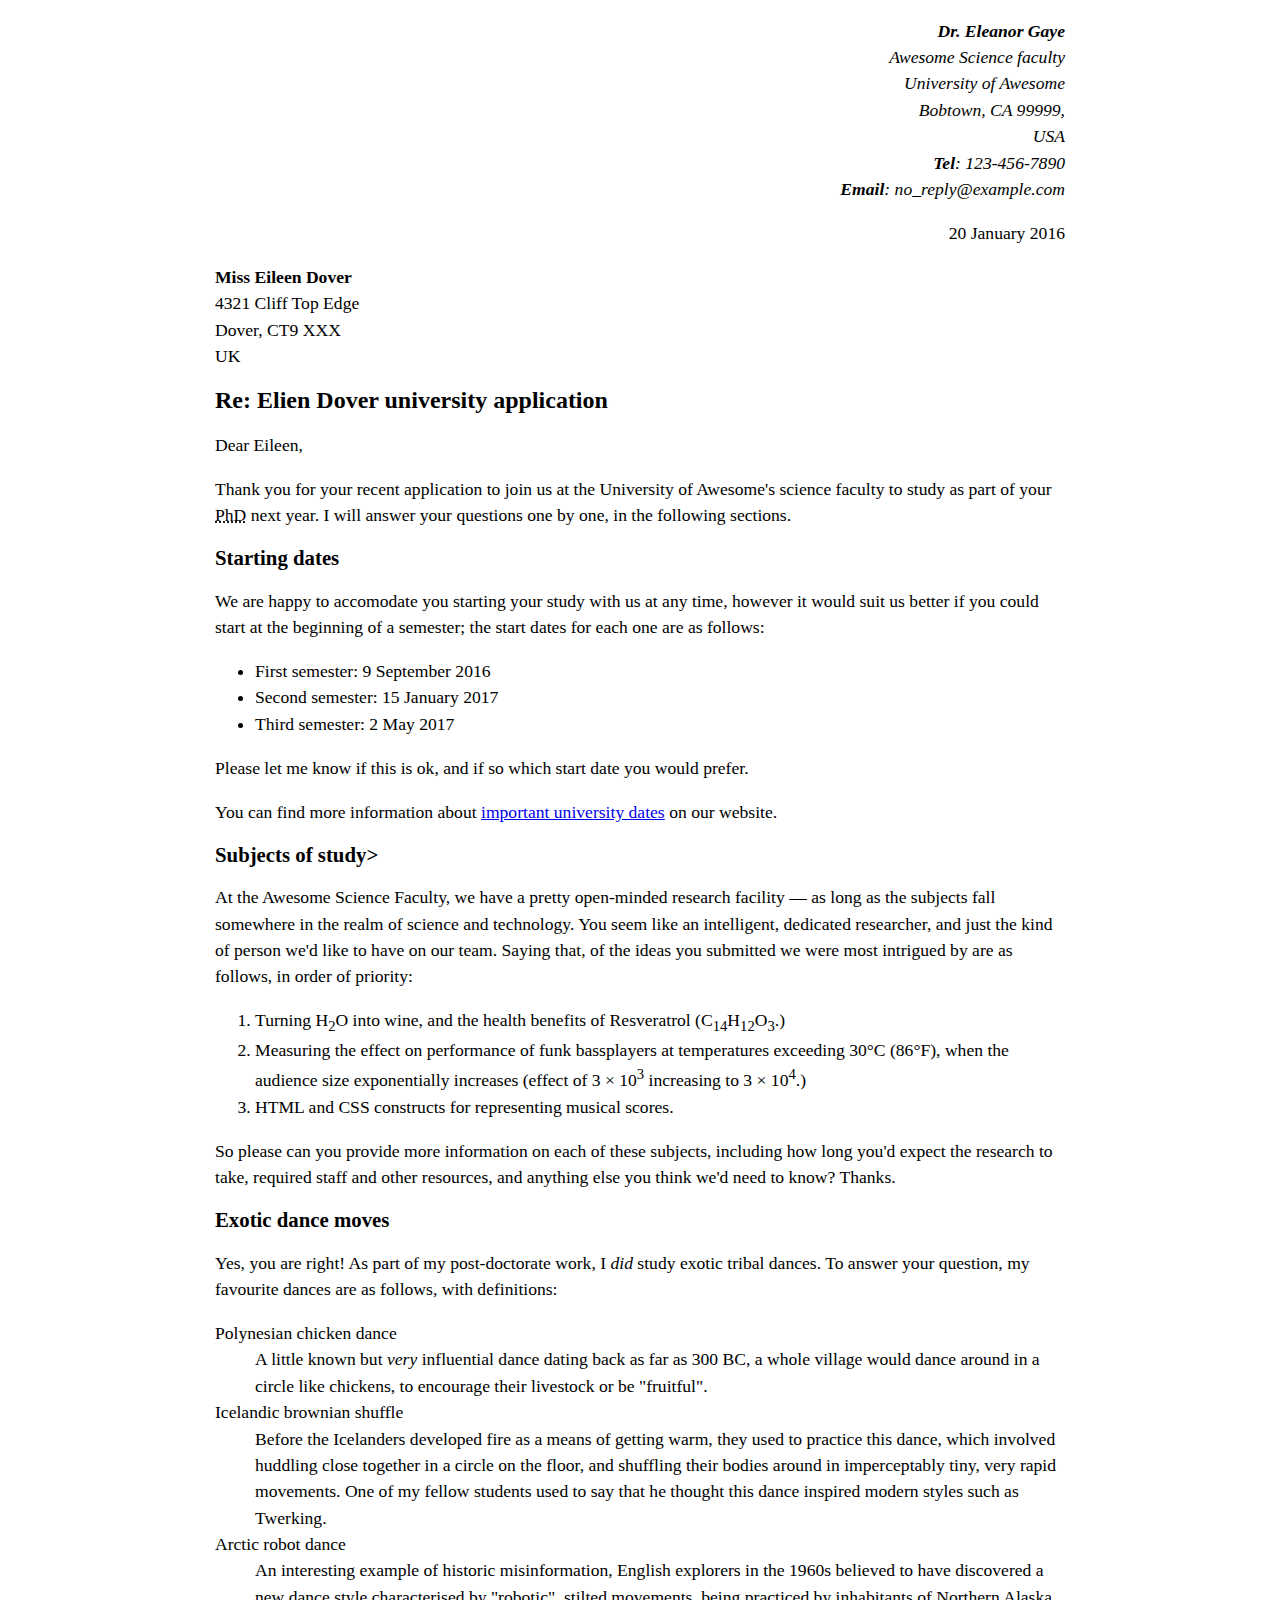
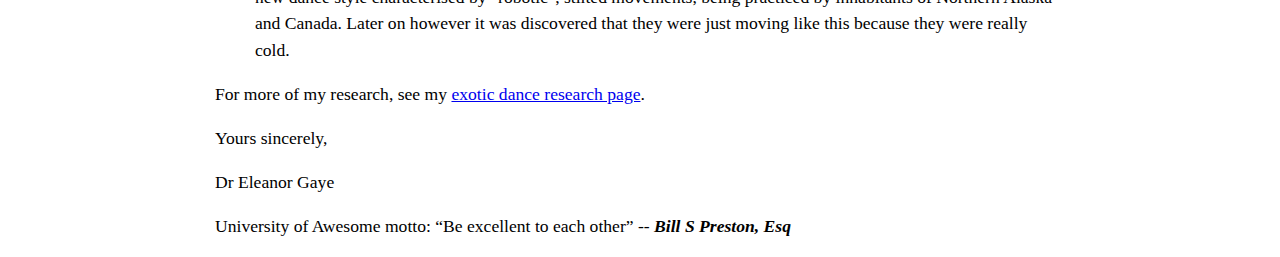
<file: carta.html>
<!DOCTYPE html>
<html lang="en">
<head>
    <meta charset="UTF-8">
    <meta name="viewport" content="width=device-width, initial-scale=1.0">
    <meta http-equiv="X-UA-Compatible" content="ie=edge">
    <title>Document</title>

    <link rel="stylesheet" href="style/carta.css">

   
</head>
<body>
    <p class="ColumnaDerecha">
        <i><strong>Dr. Eleanor Gaye</strong><br> Awesome Science faculty<br> University of Awesome<br> Bobtown, CA 99999,<br> USA
        <br>
        <strong>Tel</strong>: 123-456-7890<br>
        <strong>Email</strong>: no_reply@example.com
        </i>
    </p>

    <p class="ColumnaDerecha"><time datetime="2016-01-20">20 January 2016</time></p>

    <p>
        <strong>Miss Eileen Dover</strong>
        <br> 4321 Cliff Top Edge
        <br> Dover, CT9 XXX
        <br> UK
    </p>
   

    <h1>Re: Elien Dover university application</h1>
    <p>Dear Eileen,</p>
    <p>Thank you for your recent application to join us at the University of Awesome's
         science faculty to study as part of your <abbr title="Doctor of Philosophy">PhD</abbr> 
         next year. I will answer your questions one by one, in the following sections.
    </p>

    <h2>Starting dates</h2>
    <p>We are happy to accomodate you starting your study with us at any time, however 
        it would suit us better if you could start at the beginning of a semester; the 
        start dates for each one are as follows:
    </p>

    <ul>
            <li>First semester: <time datetime="2016-09-09">9 September 2016</time></li>
            <li>Second semester: <time datetime="2017-01-15">15 January 2017</time></li>
            <li>Third semester: <time datetime="2017-05-02">2 May 2017</time></li>
        </ul>

    <p>Please let me know if this is ok, and if so which start date you would prefer.</p>

    <p>You can find more information about <a href="#" title="table of awesome university important dates">
        important university dates</a> on our website.</p>

    <h2>Subjects of study></h2>
    <p>At the Awesome Science Faculty, we have a pretty open-minded research 
        facility — as long as the subjects fall somewhere in the realm of science 
        and technology. You seem like an intelligent, dedicated researcher, and 
        just the kind of person we'd like to have on our team. Saying that, of the
        ideas you submitted we were most intrigued by are as follows, in order of priority:</p>

        <ol>
                <li>Turning H<sub>2</sub>O into wine, and the health benefits of Resveratrol 
                    (C<sub>14</sub>H<sub>12</sub>O<sub>3</sub>.)</li>
                <li>Measuring the effect on performance of funk bassplayers at temperatures exceeding
                    30&deg;C (86&deg;F), when the audience size exponentially increases (effect of 3 &times; 10<sup>3</sup>
                    increasing to 3 &times; 10<sup>4</sup>.)</li>
                <li>HTML and CSS constructs for representing musical scores.</li>
            </ol>

            <p>So please can you provide more information on each of these subjects, including how 
                long you'd expect the research to take, required staff and other resources, and 
                anything else you think we'd need to know? Thanks.</p>

    <h2>Exotic dance moves</h2>

    <p>Yes, you are right! As part of my post-doctorate work, I <em>did</em> study exotic tribal dances. 
        To answer your question, my favourite dances are as follows, with definitions:</p>

    <dl>
        <dt>Polynesian chicken dance</dt>
        <dd>A little known but <em>very</em> influential dance dating back as far as 300 BC, a whole 
            village would dance around in a circle like chickens, to encourage their livestock or be "fruitful".</dd>
        <dt>Icelandic brownian shuffle</dt>
        <dd>Before the Icelanders developed fire as a means of getting warm, they used to practice 
            this dance, which involved huddling close together in a circle on the floor, and shuffling
             their bodies around in imperceptably tiny, very rapid movements. One of my fellow students used
              to say that he thought this dance inspired modern styles such as Twerking.</dd>
        <dt>Arctic robot dance</dt>
        <dd>An interesting example of historic misinformation, English explorers in the 1960s believed to have 
            discovered a new dance style characterised by "robotic", stilted movements, being practiced by inhabitants 
            of Northern Alaska and Canada. Later on however it was discovered that they were just moving like this because
            they were really cold.</dd>
    </dl>

    <p>For more of my research, see my <a href="xxxx">exotic dance research page</a>.</p>

    <p>Yours sincerely,</p>

    <p>Dr Eleanor Gaye</p>

    <p>University of Awesome motto: <q>Be excellent to each other</q> -- <i><strong>Bill S Preston, Esq</strong></i></p>
       
            
</body>
</html>
</file>
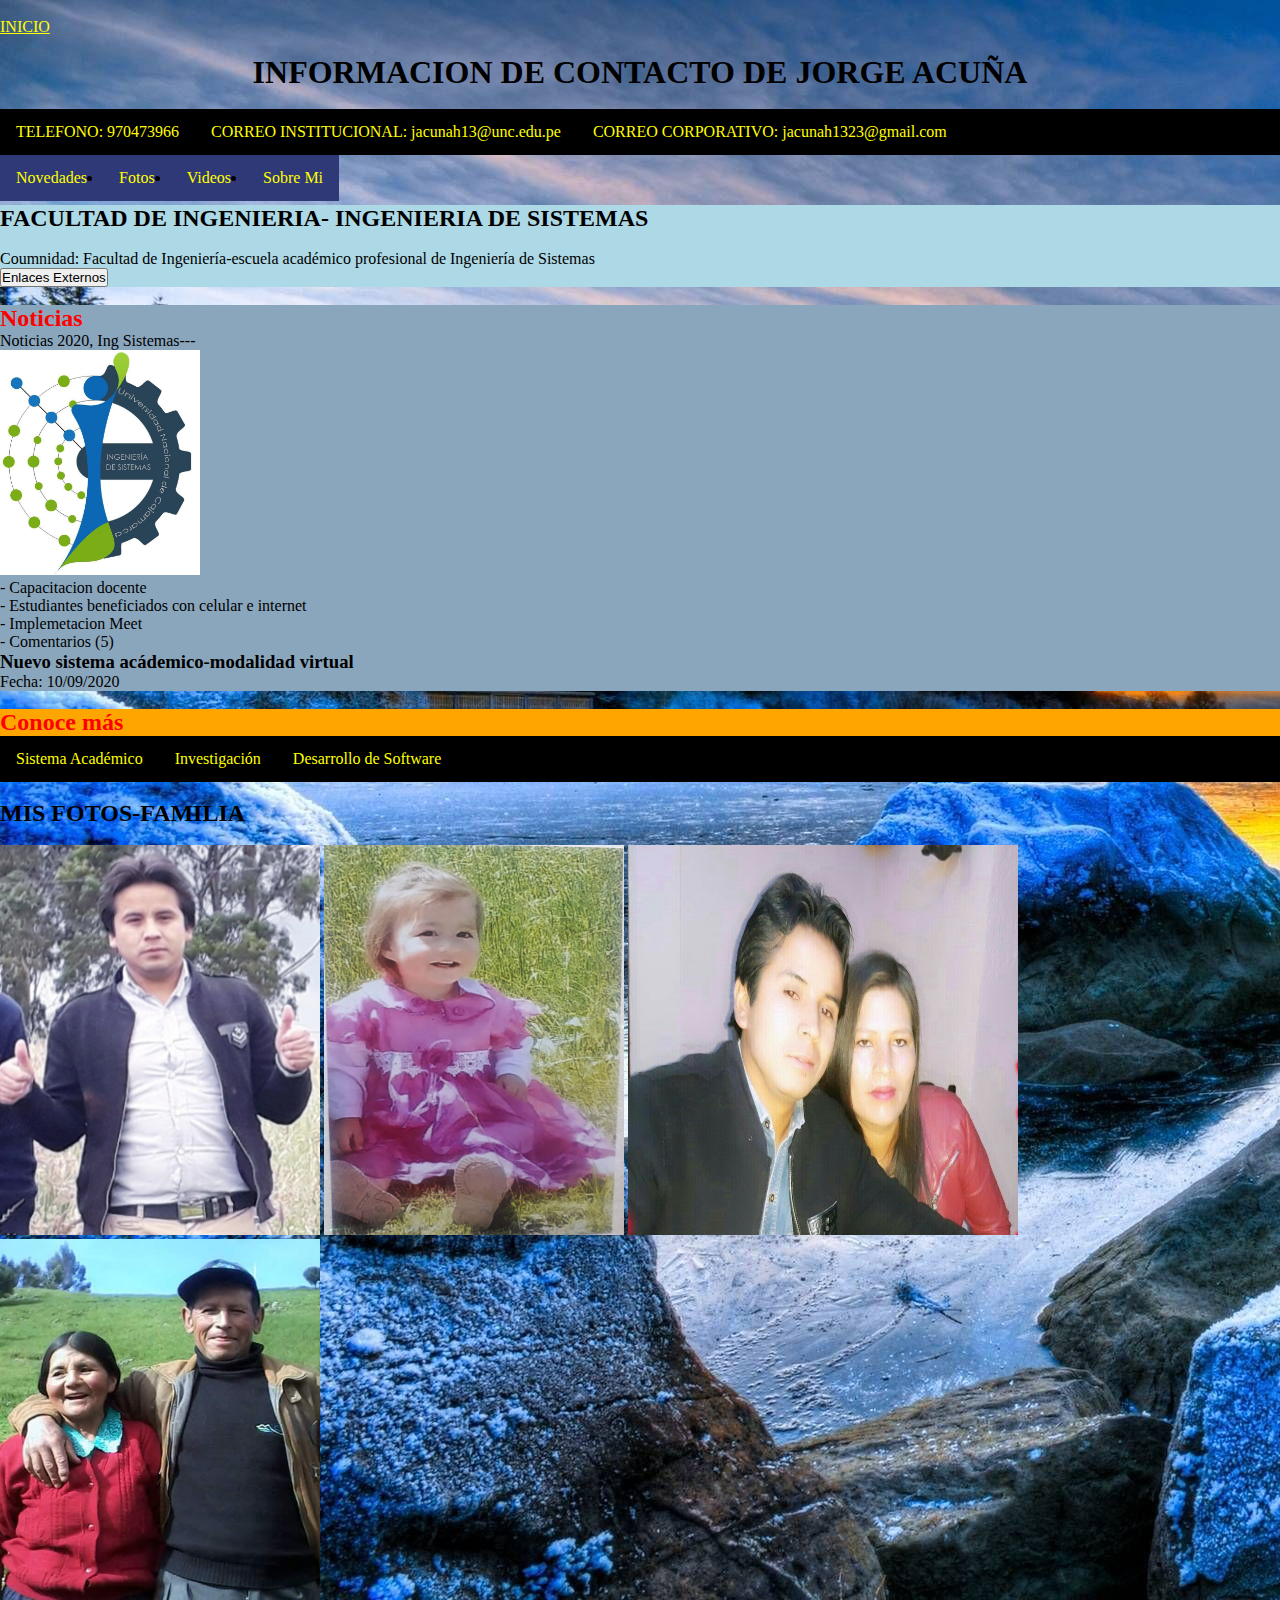
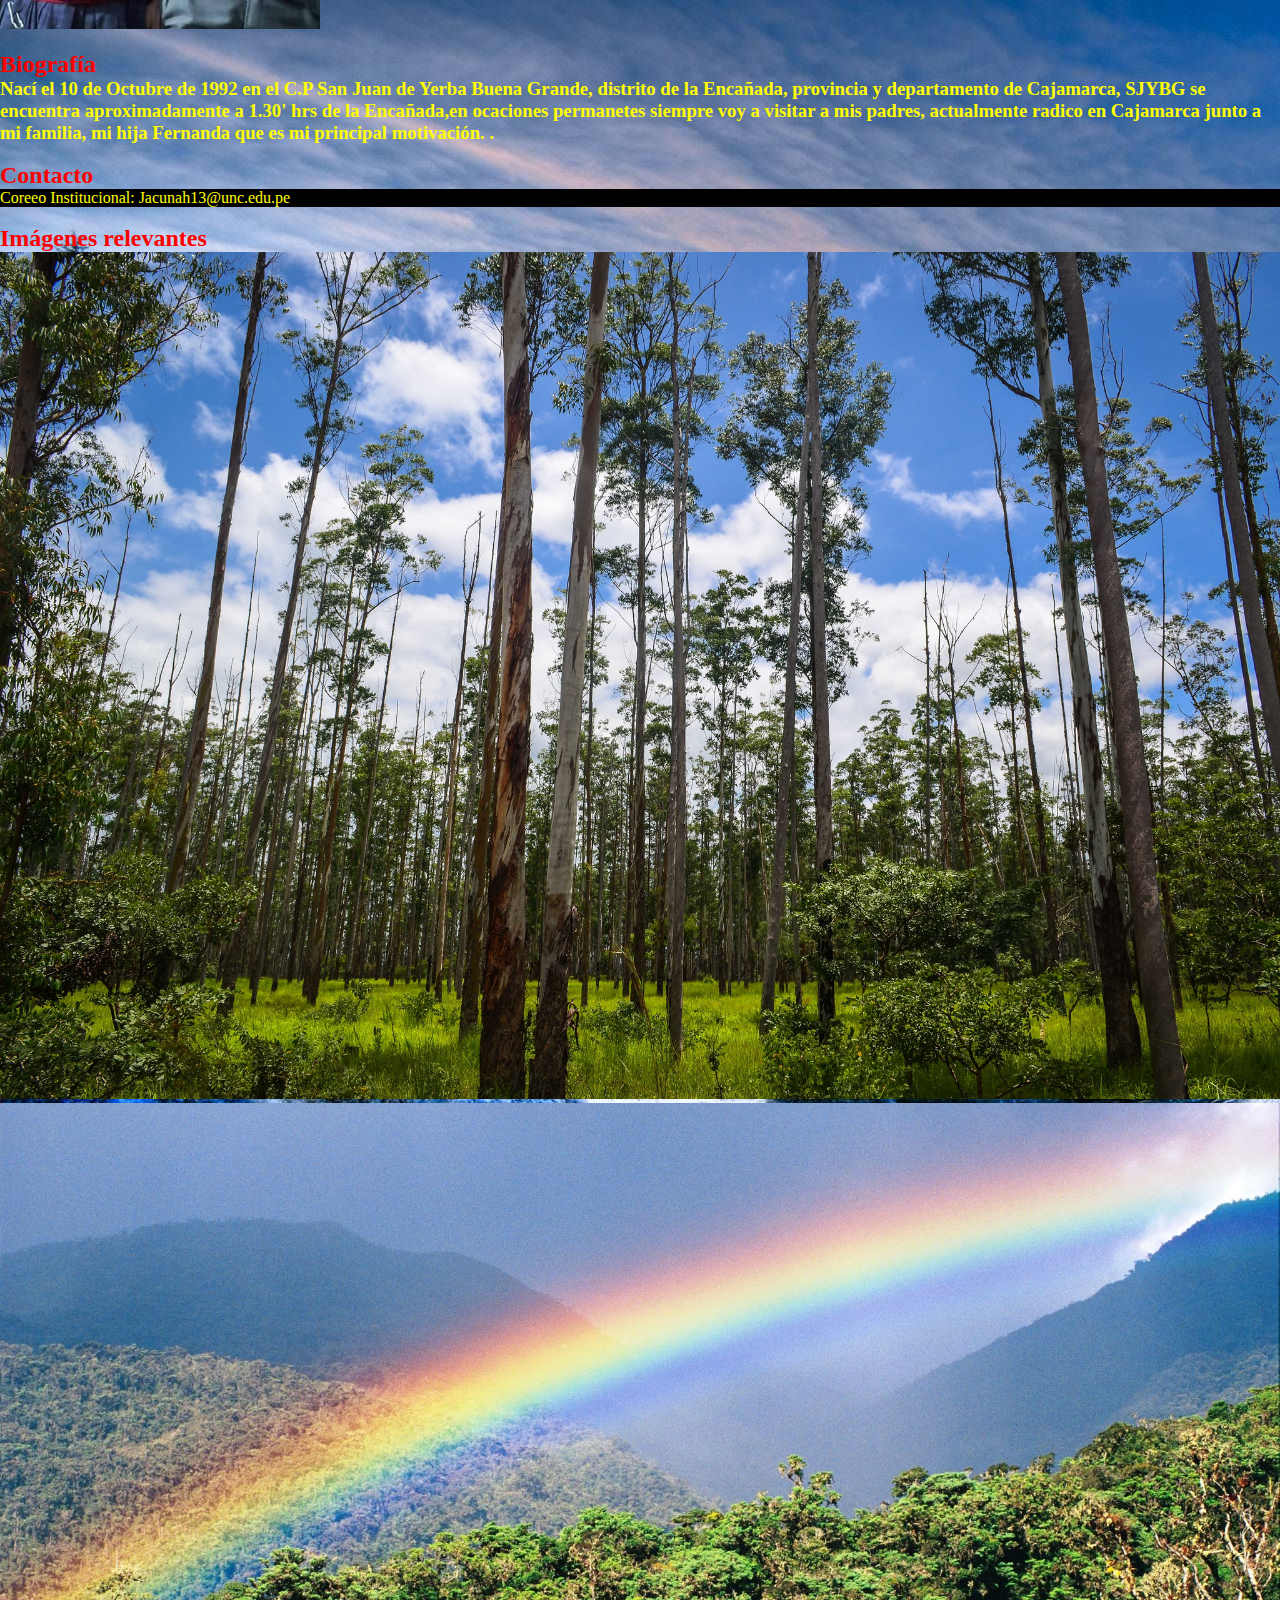
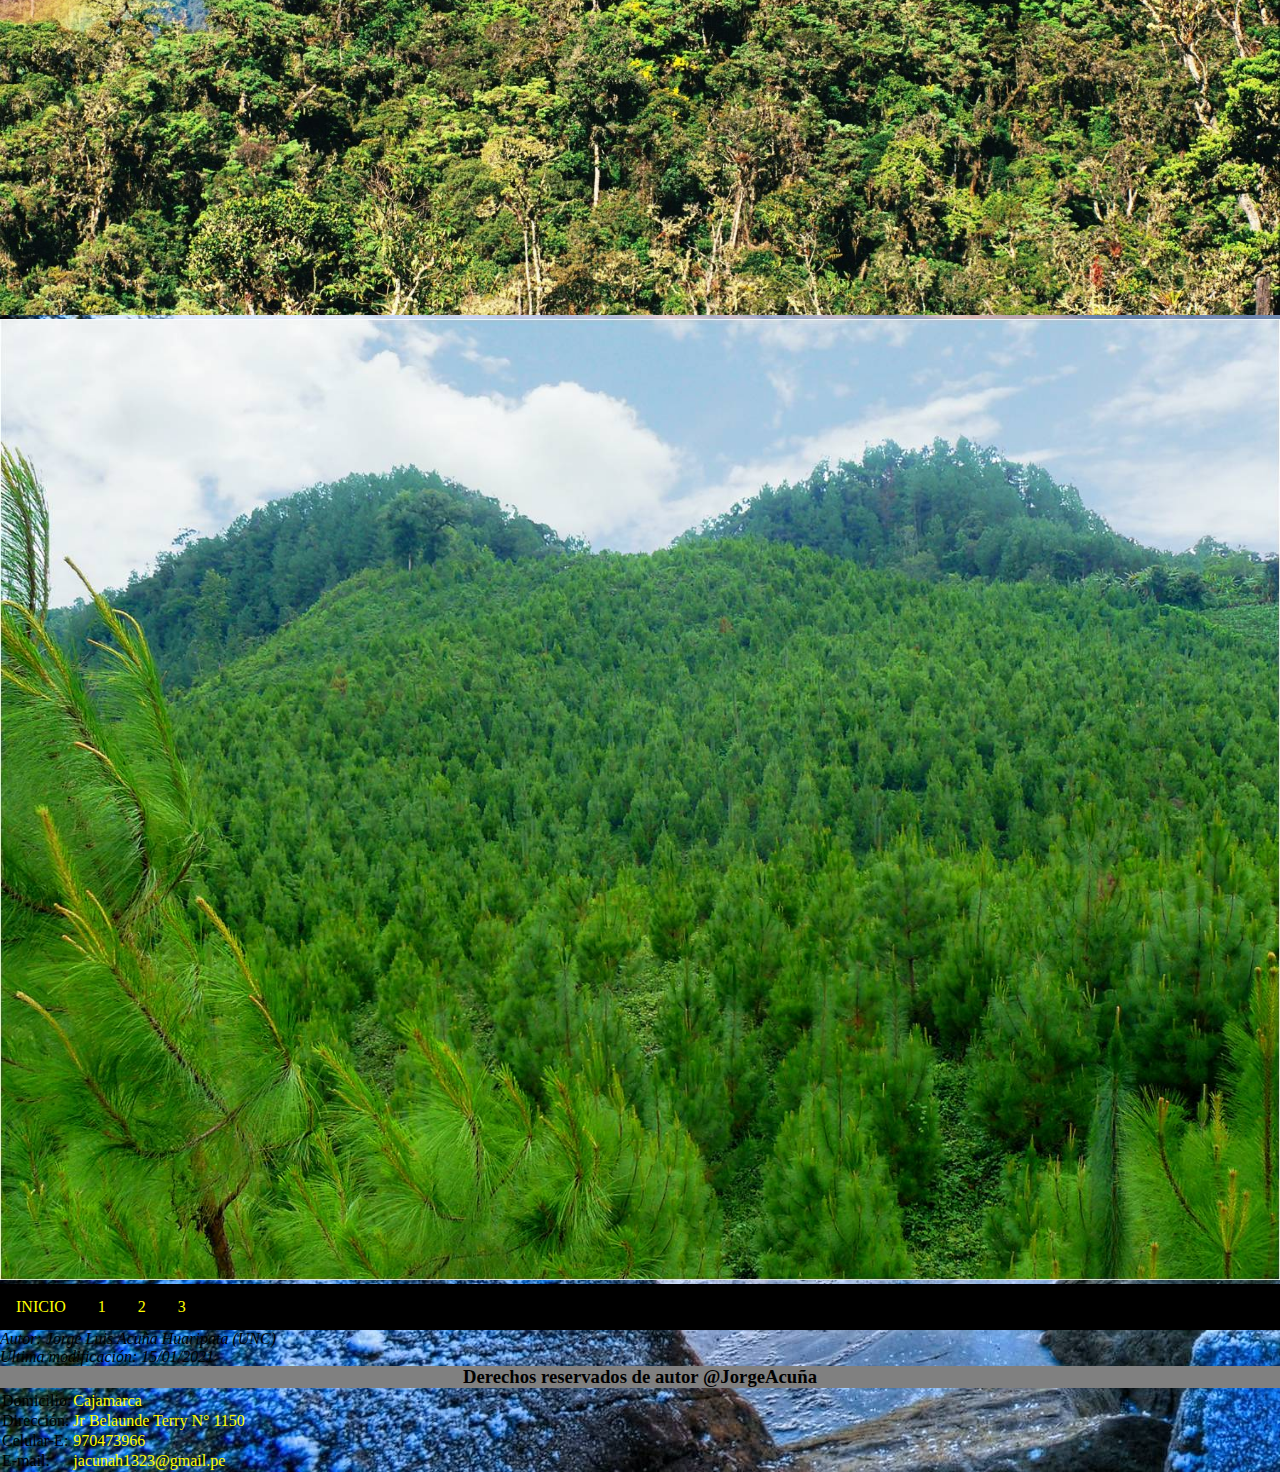
<file: contact.html>
<!DOCTYPE html>
<html lang="en">

<head>
    <title> Jorge Acuña</title>
    <link rel="icon" type=" image/png" href="imagenes/logo.png">
        <meta name="author" content="EAPIS">

    <meta charset=" UTF-8">
    <meta name=" viewport" content=" width = deviice-width, initial-scale=1.0">
    <center><title>INFORMACON DE CONTACTO DE JORGE ACUÑA</title></center>
    
    <title> jah</title>
    
    <link rel="stylesheet" href="style/miestilo.css">
    <body
        bgcolor="#72FAF8";
    body>
    
    <bgcolor= "Sky Blue"; text="light blue"> 
        
    <br/>
    <a href="index.html" class="letras" >INICIO</a>
    <br/><br>
    <center><h1>INFORMACION DE CONTACTO DE JORGE ACUÑA</h1><br></center>
    

    <ul class="dropdown-menu" role="menu">
     
      <li><a href="#">TELEFONO: 970473966</a></li>
      <li><a href="#">CORREO INSTITUCIONAL: jacunah13@unc.edu.pe</a></li>
      <li><a href="#">CORREO CORPORATIVO: jacunah1323@gmail.com</a></li>
    </ul>
    

    <meta charset="UTF-8">
    
   <body background ="imagenes\fon.jpg">
           
                   <div class="btn-group">
                     
                       <ul class="nav__li2" role="menu">
                          
                         <li><a href="#">Novedades</a></li>
                         <li><a href="#">Fotos </a></li>
                         <li><a href="#">Videos</a></li>
                         <li><a href="#">Sobre Mi</a></li>
                       </ul>
                     </div>
                   </div>
                 </div>
             
           
                   <div class="jumbotron text-center container" style="background-color: lightblue">
                     <h2>FACULTAD DE INGENIERIA- INGENIERIA DE SISTEMAS</h2>
                     <br>
                     <p>Coumnidad: Facultad de Ingeniería-escuela académico profesional de Ingeniería de Sistemas</p> 
                     <button type="button" class="btn btn-warning">Enlaces Externos</button>
                     
                   </div>
                   <br>
                   <div class="container">
                     <div class="row-padding">
                       <div class="col-sm-4" style="background-color: rgb(138, 166, 189)">

                        <h2> <font color="red" face="impact"> Noticias </font></h2>
                        
                         
                          <p> Noticias 2020, Ing Sistemas---</p> 
                          <figure>
                              <img src="imagenes/sistemas.jpg" width="200px" />
                              <figcaption>- Capacitacion docente</figcaption>
                              <figcaption>- Estudiantes beneficiados con celular e internet</figcaption>
                              <figcaption>- Implemetacion Meet</figcaption>
                          </figure>
                         
                          <p>- Comentarios (5)</p>
                           
                      
                           <h3>Nuevo sistema acádemico-modalidad virtual</h3>
                           Fecha: 10/09/2020
                       </div>
                       <br>
                       <div class="col-sm-4" style="background-color: orange">
                        <h2> <font color="red" face="impact"> Conoce más </font></h2>
                     
                        <ul class="dropdown-menu" role="menu">
                          <li><a href="#">Sistema Académico</a></li>
                          <li><a href="#">Investigación</a></li>
                          <li><a href="#">Desarrollo de Software</a></li>
                        </ul>
                      </div>
                    </div>
                  </div> <br>




                       <div class="container">
                         <h2>MIS FOTOS-FAMILIA </h2> <br>

                         <img src="imagenes/JACUN.jpg" class="img-thumbnail" alt="Cinque Terre" width="320" height="390">
                         <img src="imagenes/fernanda.jpg" class="img-thumbnail" alt="Cinque Terre" width="300" height="390">
                         <img src="imagenes/AyEF.jpg" class="img-thumbnail" alt="Cinque Terre" width="390" height="390">
                         <img src="imagenes/papis.jpg" class="img-thumbnail" alt="Cinque Terre" width="320" height="390">

                       </div>
                      <!--<h2> <font color="red" face="impact"> Variedades de Artículos </font></h2>
                       <nav>
                           

                           <ul class="dropdown-menu" role="menu">
                            <li><a href="#">Art 1</a></li>
                            <li><a href="#">Art 2</a></li>
                            <li><a href="#">Art 3</a></li>
                          </ul>

                       </nav> --> 

                       </div>
                   
                       
                     </div>
                   </div>
                   
                 
                   <br>
                           
                         <div class="container">
                           <div class="row-padding">
                             <div class="col-sm-4">
                                <h2> <font color="red" face="impact"> Biografía </font></h2>
                               <strong><h3 class="letras">Nací el 10 de Octubre de 1992 en el C.P
                                  San Juan de Yerba Buena Grande, distrito de la Encañada, 
                                   provincia y departamento de Cajamarca, SJYBG se encuentra aproximadamente a 1.30' hrs  
                                   de la Encañada,en ocaciones permanetes  siempre voy a visitar a mis padres,
                                    actualmente radico en Cajamarca junto a mi familia, mi hija Fernanda que es mi 
                                    principal motivación.
                                 .</h3></strong>
                             </div>
                             <br>
                             <div class="col-sm-4"> 
                               
                               <h2> <font color="red" face="impact"> Contacto </font></h2>
                               <ul>
                                 <li class="letras">Coreeo Institucional: Jacunah13@unc.edu.pe</li>
                                 
                               </ul>
                             </div>
                           </div>
                         </div>
                         <br>

                         <table class="table">
                            <thead>
                              <tr>
                                
                              </tr>
                            </thead>
                            <tbody>
                                <tr>
                                   <h3><td>Domicilio:   </td></h3> 
                                    <td class="letras">Cajamarca</td>
                                   
                                  </tr>
                              <tr>
                                <h3><td>Dirección:   </td></h3>
                                <td class=" letras">Jr Belaunde Terry N° 1150 </td>
                               
                              </tr>
                              <tr>
                                <td>Celular-E: </td>
                                <td class="letras">970473966</td>
                                
                              </tr>
                              <tr>
                                 <td> E-mail: </td>
                                <td class = "letras"> jacunah1323@gmail.pe</td>
                               
                              </tr>
                              
                            </tbody>
                         
                     </div>



                         <div class="container">
                             
                               <h2> <font color="red" face="impact"> Imágenes relevantes </font></h2> 
                               <div id="myCarousel" class="carousel slide" data-ride="carousel">
                                 <!-- Indicators -->
                                 <ol class="carousel-indicators">
                                   <li data-target="#myCarousel" data-slide-to="0" class="active"></li>
                                   <li data-target="#myCarousel" data-slide-to="1"></li>
                                   <li data-target="#myCarousel" data-slide-to="2"></li>
                                 </ol>
                             
                                 <!-- Wrapper for slides -->
                                 <div class="carousel-inner container">
                                   
                                   <div class="item active">
                                     <img src="imagenes/banner.JPG" alt="Paisajes" style="width:100%;">
                                   </div>
                             
                                   <div class="item">
                                     <img src="imagenes/arcoiris.jpg" alt="Sol" style="width:100%;">
                                   </div>
                                 
                                   <div class="item">
                                     <img src="imagenes/bosques.JPG" alt="CampoN" style="width:100%;">
                                   </div>
                                 </div>
                             
                                 <!-- Left and right controls -->
                                 
                               </div>
                             </div>
                   <div class="container">
                      
                     
                     <div class="container">
                           <p></p>
                            <ul class= >

                            <li><a class="active" href="inicio">
                                INICIO</a></li>


                        <li> <a href="noticias">1</a> </li>
                        <li> <a href="contactos">2</a> </li>
                        <li> <a href="Mas sobre mí">3</a> </li>
                           </ul>
                         </div>

                         <address class="container">Autor: Jorge Luis Acuña Huaripata (UNC) <br />
                            Última modificación: 15/01/2021
                        </address>
                   <footer id="pie" class="container" style="background-color: grey">
                      <center><h3 class="text-center">Derechos reservados de autor @JorgeAcuña</h3></center> 
                   </footer>
                   
                   
               </div>
             </div>
             <script src="https://ajax.googleapis.com/ajax/libs/jquery/3.3.1/jquery.min.js"></script>
             <script src="https://maxcdn.bootstrapcdn.com/bootstrap/3.3.7/js/bootstrap.min.js"></script>
   
            
           </body>
           
   </body>
   </html>



</head>



</html>
</file>
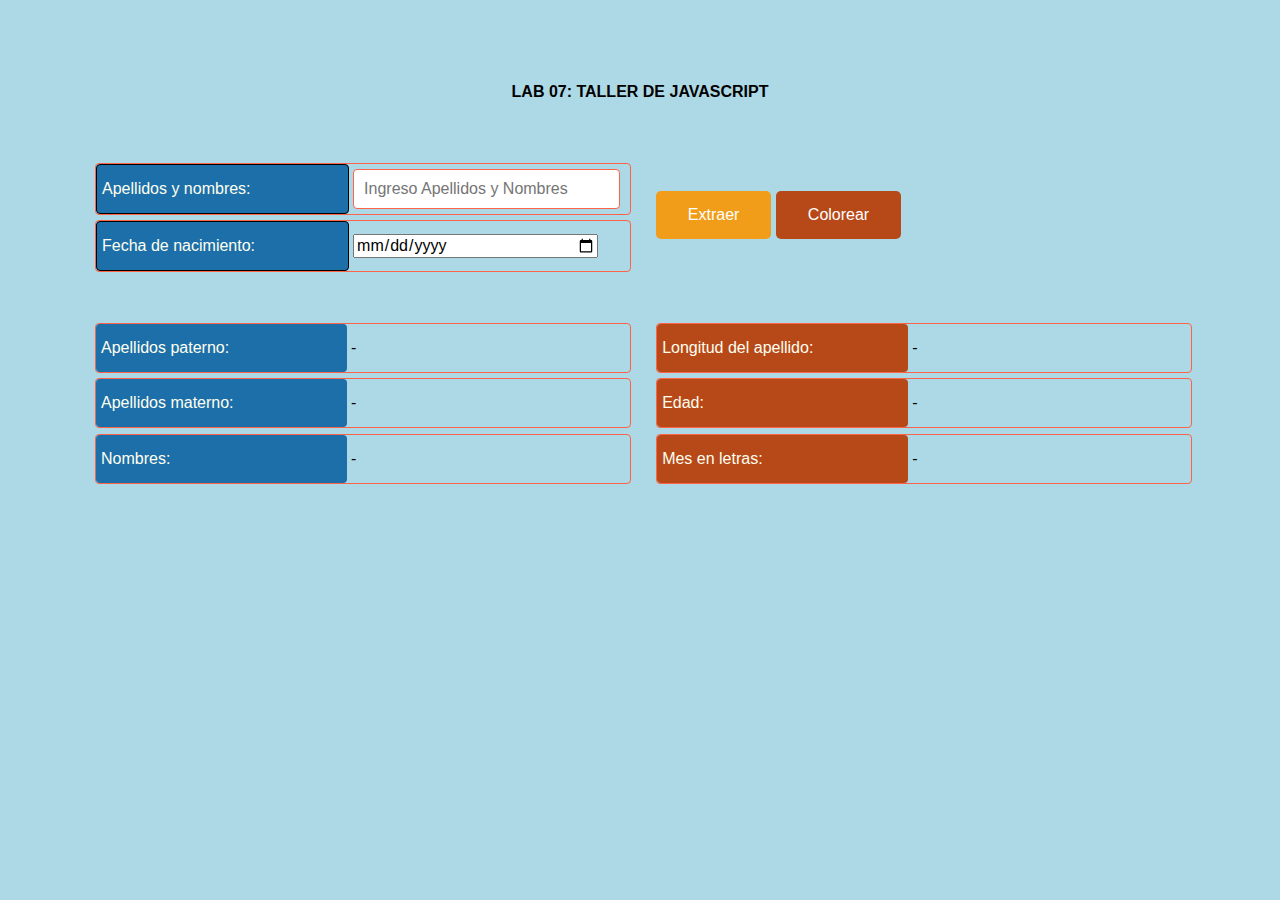
<file: lab07.html>
<!DOCTYPE html>
<html lang="en">
    <head>
        <meta charset="UTF-8">
        <meta name="viewport" content="width=device-width, initial-scale=1.0">
        <title>Lab07</title>
        <link rel="stylesheet" href="style/lab07.css">
    </head>
    <body>
        <h1>LAB 07: TALLER DE JAVASCRIPT</h1>
        <section>
            <div class="entrada">
                <div class="cont">
                    <p>Apellidos y nombres:</p>
                    <input type="text" id="inp_nombres"
                        placeholder="Ingreso Apellidos y Nombres">
                </div>
                <div class="cont">
                    <p>Fecha de nacimiento:</p>
                    <input type="date" id="inp_fecha"
                        placeholder="Ingreso Fecha de Nacimiento">
                </div>
            </div>
            <div class="but">
                <button type="button" id="extraer">Extraer</button>
                <button type="button" id="colorear">Colorear</button>
            </div>
        </section>
        <section>
            <div class="salida_datos_1">
                <div class="cont">
                    <p>Apellidos paterno:</p>
                    <label id="lname">-</label>
                </div>
                <div class="cont">
                    <p>Apellidos materno:</p>
                    <label id="fname">-</label>
                </div>
                <div class="cont">
                    <p>Nombres:</p>
                    <label id="name">-</label>
                </div>
            </div>
            <div class="salida_datos_2">
                <div class="cont">
                    <p>Longitud del apellido:</p>
                    <label id="long_ap">-</label>
                </div>
                <div class="cont">
                    <p>Edad:</p>
                    <label id="edad">-</label>
                </div>
                <div class="cont">
                    <p>Mes en letras:</p>
                    <label id="mes">-</label>
                </div>
            </div>
        </section>
        <script src="scripts/labo7.js"></script>
    </body>
</html>
</file>
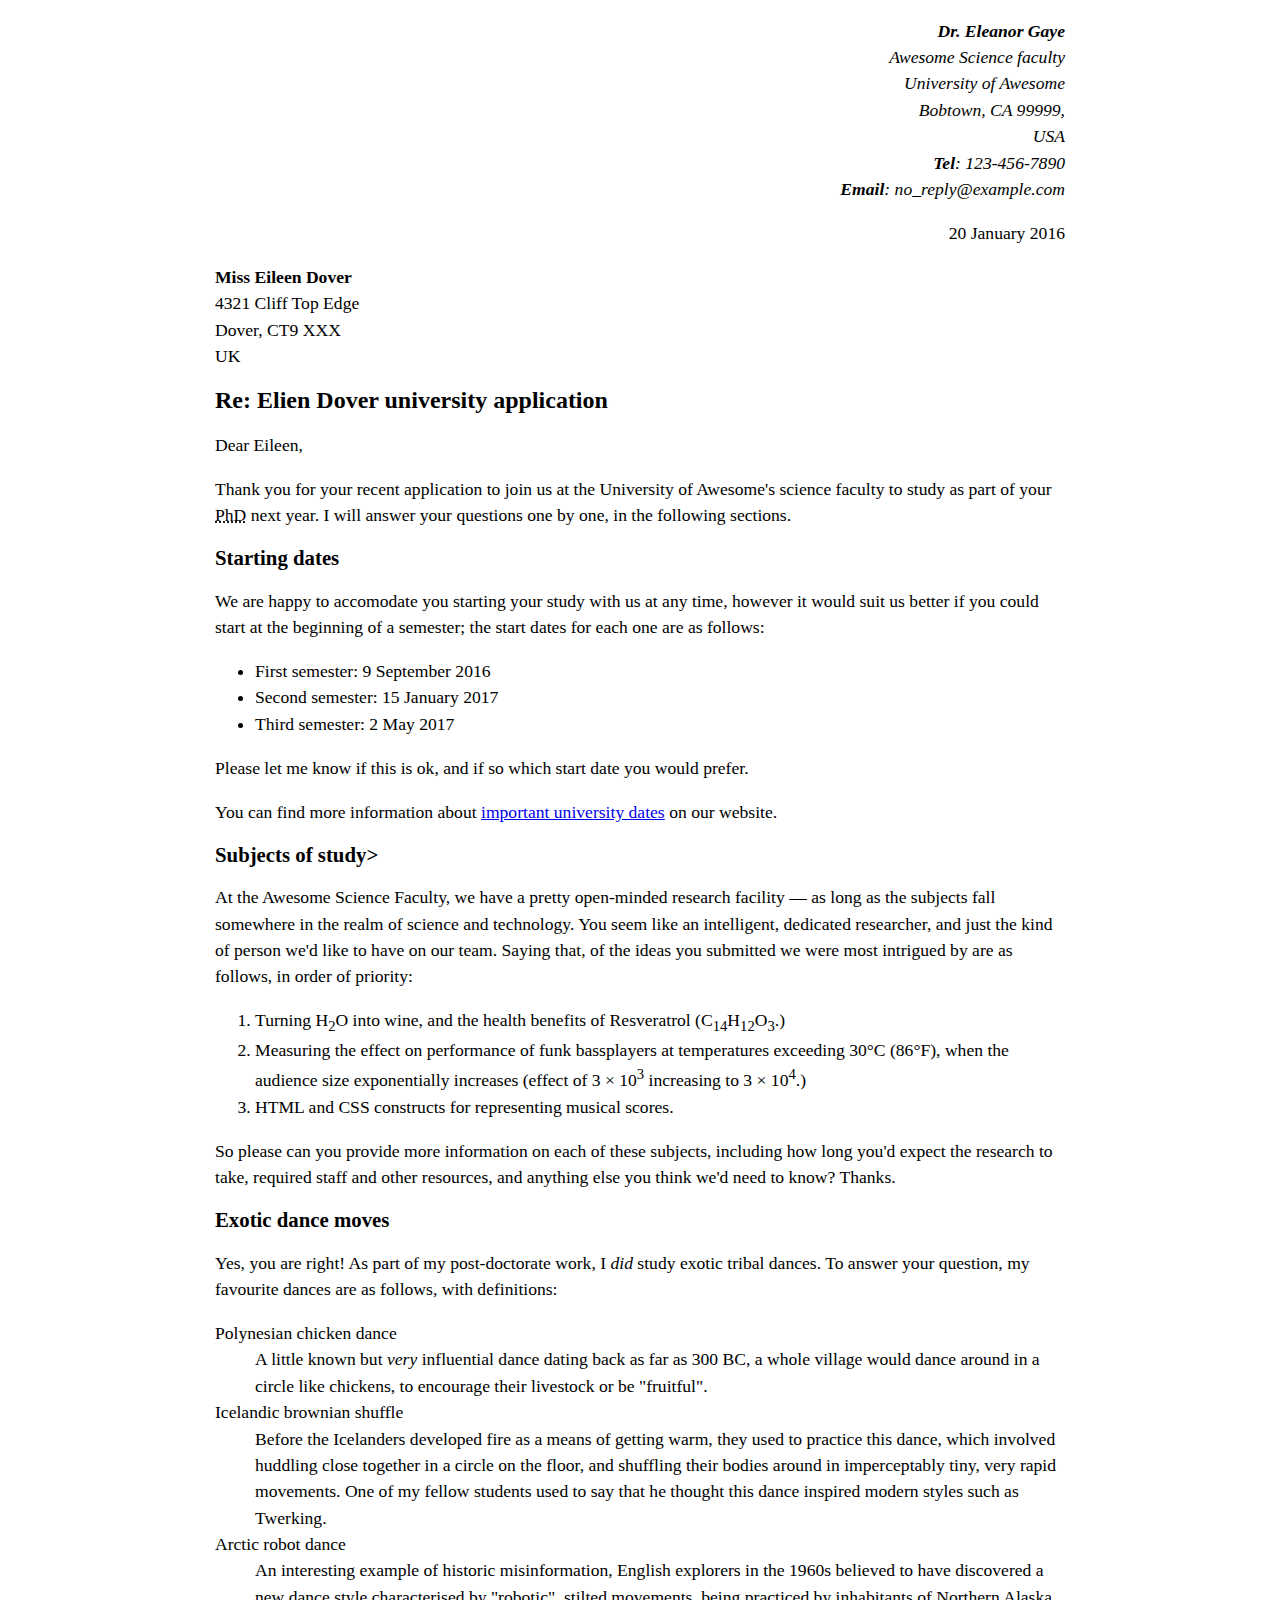
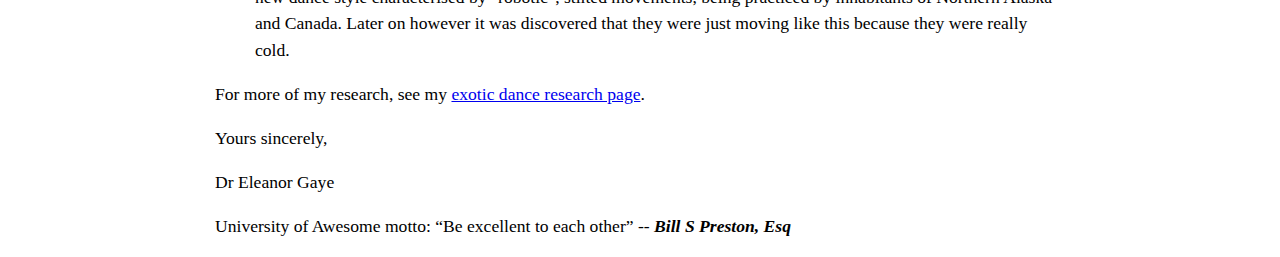
<file: carta/carta.html>
<!DOCTYPE html>
<html lang="en">
<head>
    <meta charset="UTF-8">
    <meta name="viewport" content="width=device-width, initial-scale=1.0">
    <meta http-equiv="X-UA-Compatible" content="ie=edge">
    <title>Document</title>

    <link rel="stylesheet" href="carta/carta.css">

   
</head>
<body>
    <p class="ColumnaDerecha">
        <i><strong>Dr. Eleanor Gaye</strong><br> Awesome Science faculty<br> University of Awesome<br> Bobtown, CA 99999,<br> USA
        <br>
        <strong>Tel</strong>: 123-456-7890<br>
        <strong>Email</strong>: no_reply@example.com
        </i>
    </p>

    <p class="ColumnaDerecha"><time datetime="2016-01-20">20 January 2016</time></p>

    <p>
        <strong>Miss Eileen Dover</strong>
        <br> 4321 Cliff Top Edge
        <br> Dover, CT9 XXX
        <br> UK
    </p>
   

    <h1>Re: Elien Dover university application</h1>
    <p>Dear Eileen,</p>
    <p>Thank you for your recent application to join us at the University of Awesome's
         science faculty to study as part of your <abbr title="Doctor of Philosophy">PhD</abbr> 
         next year. I will answer your questions one by one, in the following sections.
    </p>

    <h2>Starting dates</h2>
    <p>We are happy to accomodate you starting your study with us at any time, however 
        it would suit us better if you could start at the beginning of a semester; the 
        start dates for each one are as follows:
    </p>

    <ul>
            <li>First semester: <time datetime="2016-09-09">9 September 2016</time></li>
            <li>Second semester: <time datetime="2017-01-15">15 January 2017</time></li>
            <li>Third semester: <time datetime="2017-05-02">2 May 2017</time></li>
        </ul>

    <p>Please let me know if this is ok, and if so which start date you would prefer.</p>

    <p>You can find more information about <a href="#" title="table of awesome university important dates">
        important university dates</a> on our website.</p>

    <h2>Subjects of study></h2>
    <p>At the Awesome Science Faculty, we have a pretty open-minded research 
        facility — as long as the subjects fall somewhere in the realm of science 
        and technology. You seem like an intelligent, dedicated researcher, and 
        just the kind of person we'd like to have on our team. Saying that, of the
        ideas you submitted we were most intrigued by are as follows, in order of priority:</p>

        <ol>
                <li>Turning H<sub>2</sub>O into wine, and the health benefits of Resveratrol 
                    (C<sub>14</sub>H<sub>12</sub>O<sub>3</sub>.)</li>
                <li>Measuring the effect on performance of funk bassplayers at temperatures exceeding
                    30&deg;C (86&deg;F), when the audience size exponentially increases (effect of 3 &times; 10<sup>3</sup>
                    increasing to 3 &times; 10<sup>4</sup>.)</li>
                <li>HTML and CSS constructs for representing musical scores.</li>
            </ol>

            <p>So please can you provide more information on each of these subjects, including how 
                long you'd expect the research to take, required staff and other resources, and 
                anything else you think we'd need to know? Thanks.</p>

    <h2>Exotic dance moves</h2>

    <p>Yes, you are right! As part of my post-doctorate work, I <em>did</em> study exotic tribal dances. 
        To answer your question, my favourite dances are as follows, with definitions:</p>

    <dl>
        <dt>Polynesian chicken dance</dt>
        <dd>A little known but <em>very</em> influential dance dating back as far as 300 BC, a whole 
            village would dance around in a circle like chickens, to encourage their livestock or be "fruitful".</dd>
        <dt>Icelandic brownian shuffle</dt>
        <dd>Before the Icelanders developed fire as a means of getting warm, they used to practice 
            this dance, which involved huddling close together in a circle on the floor, and shuffling
             their bodies around in imperceptably tiny, very rapid movements. One of my fellow students used
              to say that he thought this dance inspired modern styles such as Twerking.</dd>
        <dt>Arctic robot dance</dt>
        <dd>An interesting example of historic misinformation, English explorers in the 1960s believed to have 
            discovered a new dance style characterised by "robotic", stilted movements, being practiced by inhabitants 
            of Northern Alaska and Canada. Later on however it was discovered that they were just moving like this because
            they were really cold.</dd>
    </dl>

    <p>For more of my research, see my <a href="xxxx">exotic dance research page</a>.</p>

    <p>Yours sincerely,</p>

    <p>Dr Eleanor Gaye</p>

    <p>University of Awesome motto: <q>Be excellent to each other</q> -- <i><strong>Bill S Preston, Esq</strong></i></p>
       
            
</body>
</html>
</file>
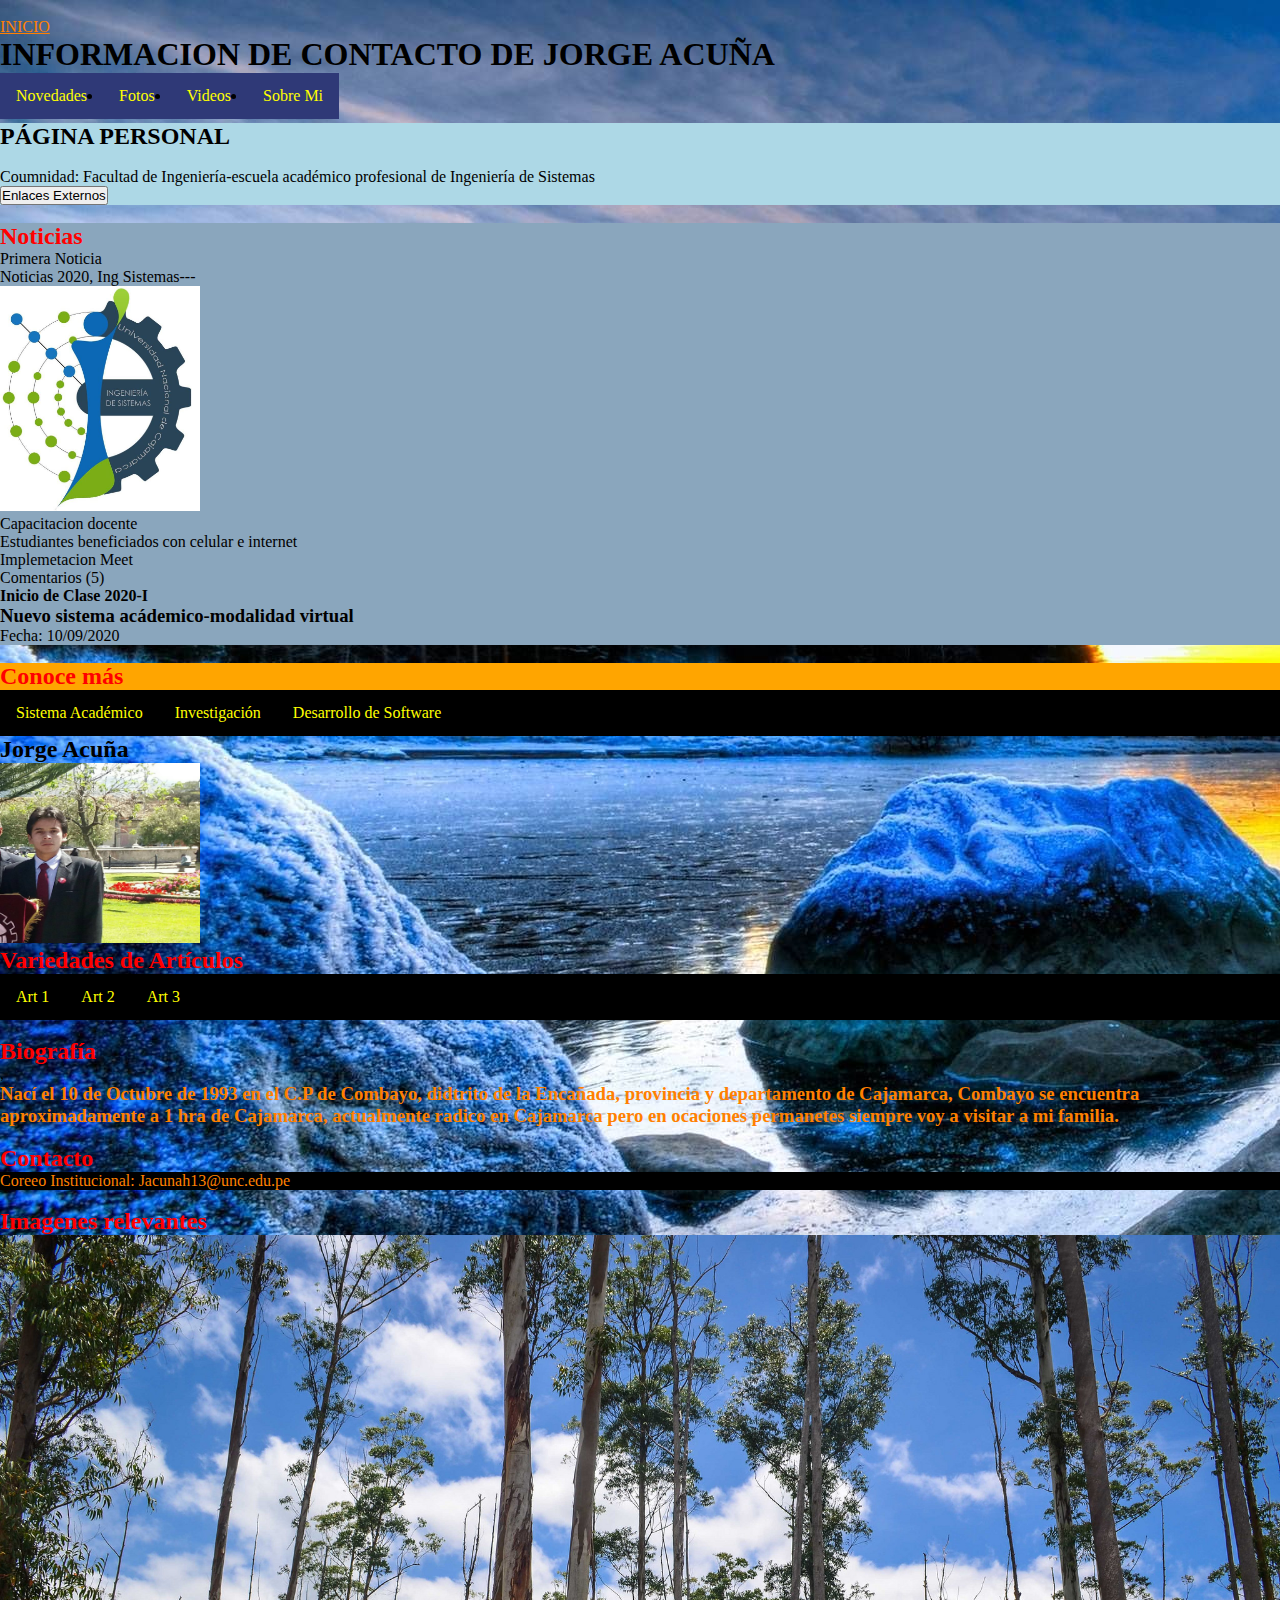
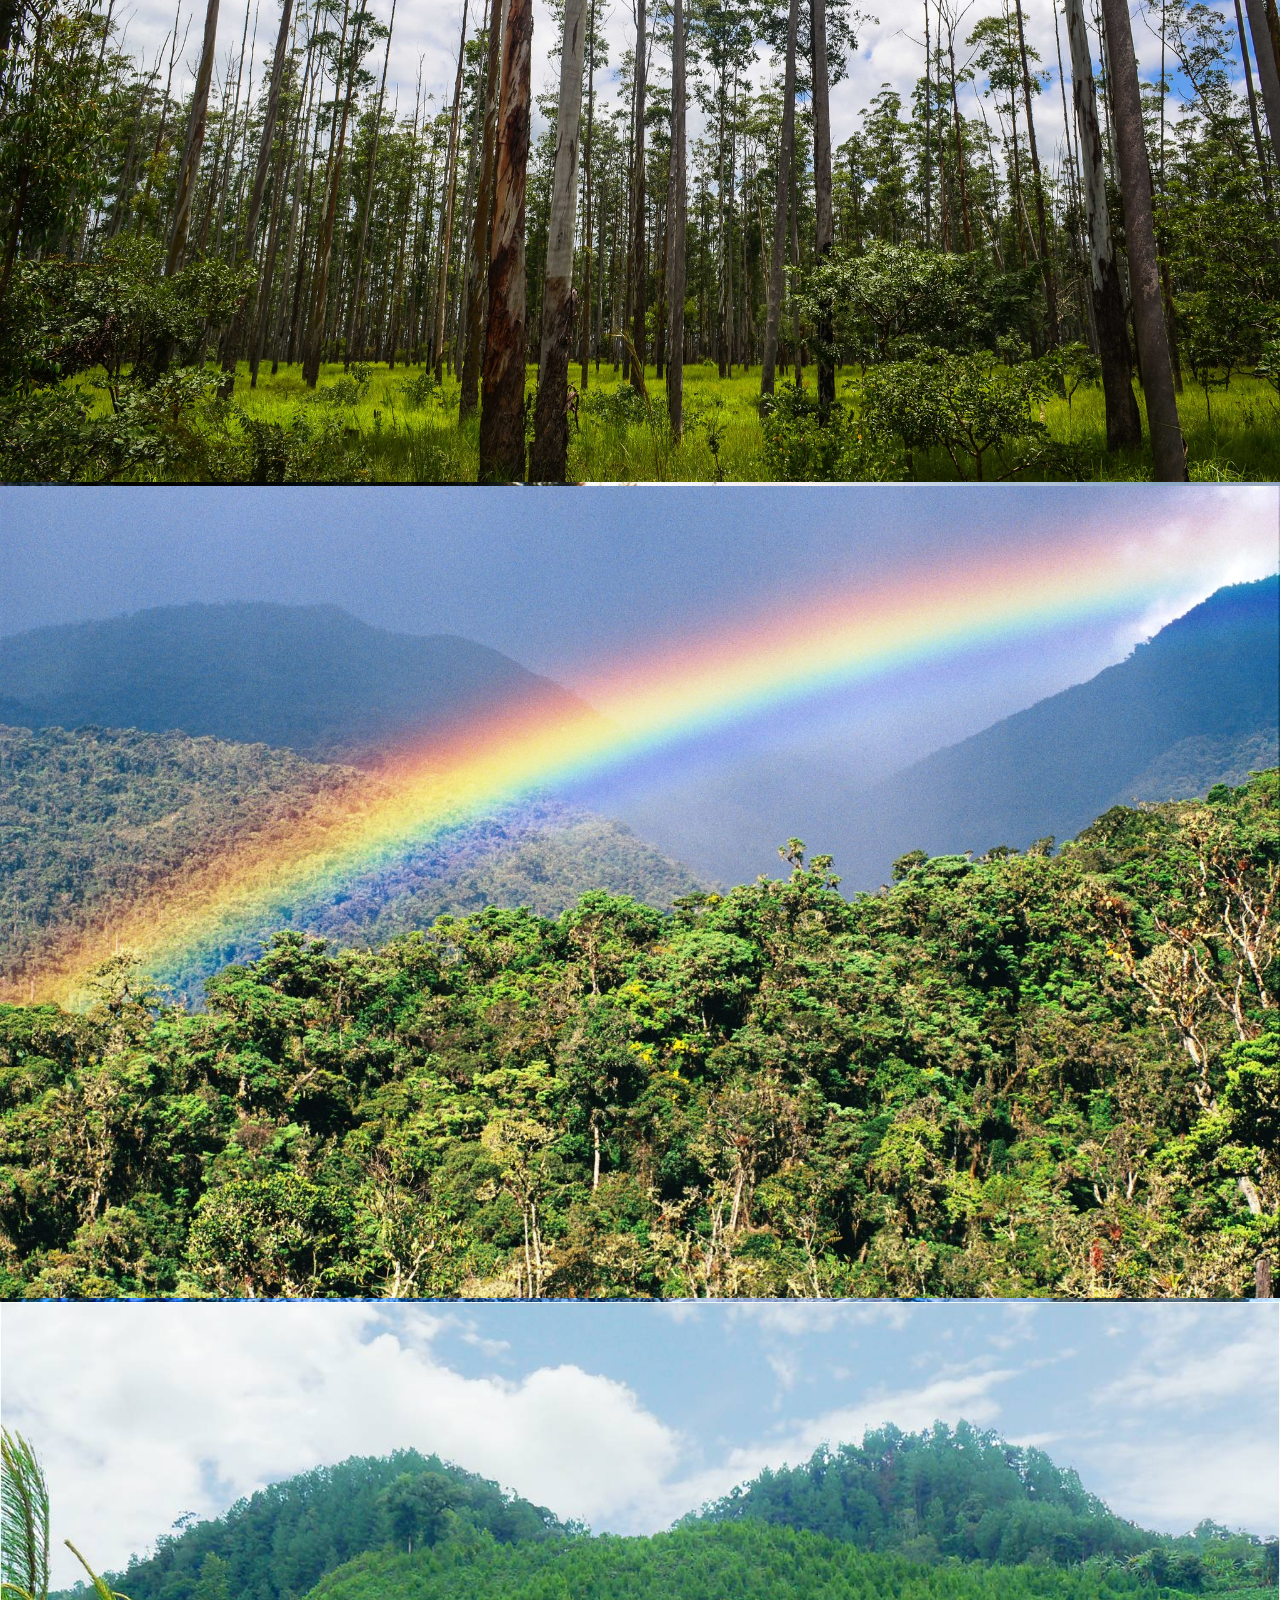
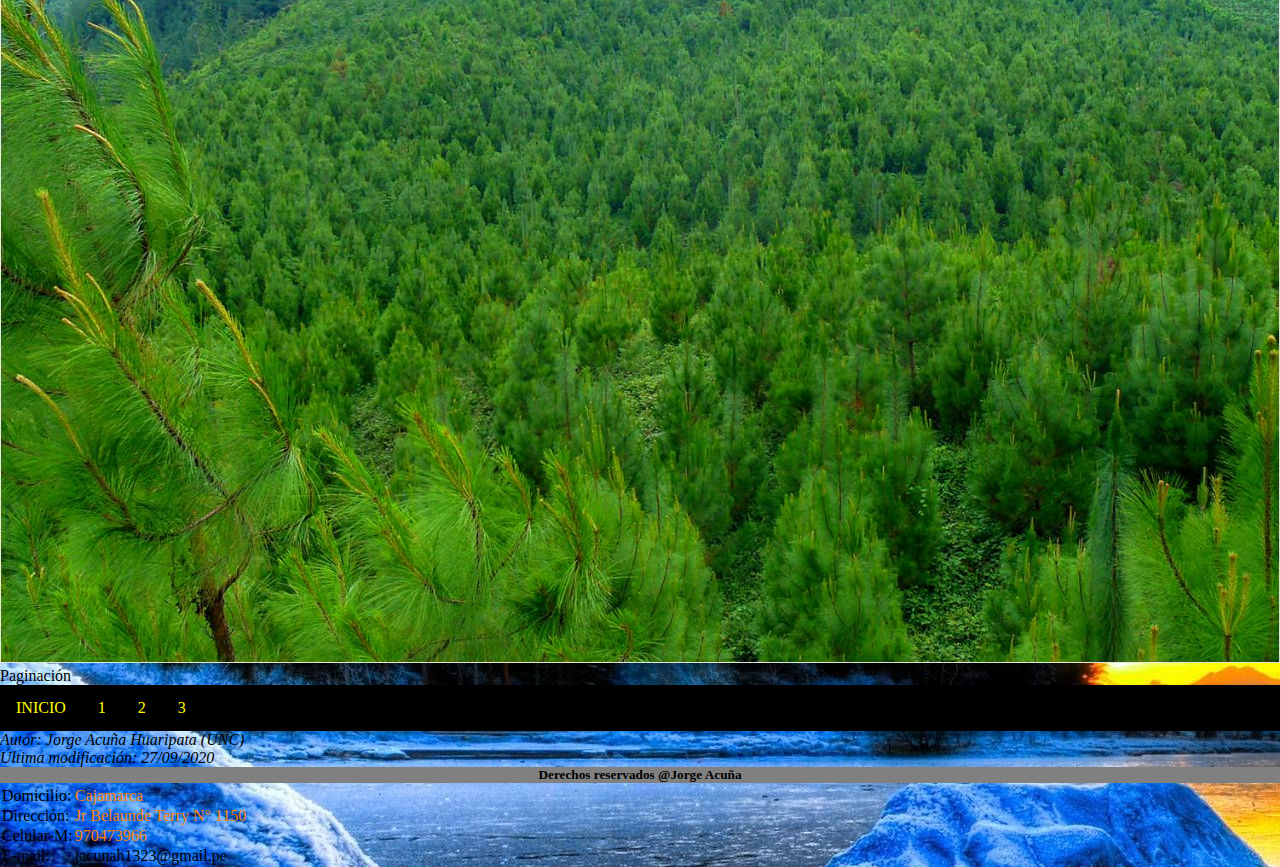
<file: PaginaJorge/contact.html>
<!DOCTYPE html>
<html lang="en">

<head>
    <title> Jorge Acuña</title>
    <link rel="icon" type=" image/png" href="imagenes/logo.png">
        <meta name="author" content="EAPIS">

    <meta charset=" UTF-8">
    <meta name=" viewport" content=" width = deviice-width, initial-scale=1.0">
    <center><title>INFORMACON DE CONTACTO DE JORGE ACUÑA</title></center>
    <title> jah</title>
    
    <link rel="stylesheet" href="style/miestilo.css">
    <body
        bgcolor="#72FAF8";
    body>
    
    <bgcolor= "Sky Blue"; text="light blue"> 
        
    <br/>
    <a href="index.html" class="letras" >INICIO</a>
    <br/>
    <h1>INFORMACION DE CONTACTO DE JORGE ACUÑA</h1>
    

    <meta charset="UTF-8">
    
   <body background ="imagenes\fon.jpg">
           
                   <div class="btn-group">
                     
                       <ul class="nav__li2" role="menu">
                          
                         <li><a href="#">Novedades</a></li>
                         <li><a href="#">Fotos </a></li>
                         <li><a href="#">Videos</a></li>
                         <li><a href="#">Sobre Mi</a></li>
                       </ul>
                     </div>
                   </div>
                 </div>
             
           
                   <div class="jumbotron text-center container" style="background-color: lightblue">
                     <h2>PÁGINA PERSONAL</h2>
                     <br>
                     <p>Coumnidad: Facultad de Ingeniería-escuela académico profesional de Ingeniería de Sistemas</p> 
                     <button type="button" class="btn btn-warning">Enlaces Externos</button>
                     
                   </div>
                   <br>
                   <div class="container">
                     <div class="row-padding">
                       <div class="col-sm-4" style="background-color: rgb(138, 166, 189)">

                        <h2> <font color="red" face="impact"> Noticias </font></h2>
                        
                          Primera Noticia
                          <p> Noticias 2020, Ing Sistemas---</p> 
                          <figure>
                              <img src="imagenes/sistemas.jpg" width="200px" />
                              <figcaption>Capacitacion docente</figcaption>
                              <figcaption>Estudiantes beneficiados con celular e internet</figcaption>
                              <figcaption>Implemetacion Meet</figcaption>
                          </figure>
                         
                          <p>Comentarios (5)</p>
                           <h4>Inicio de Clase 2020-I</h4>
                      
                           <h3>Nuevo sistema acádemico-modalidad virtual</h3>
                           Fecha: 10/09/2020
                       </div>
                       <br>
                       <div class="col-sm-4" style="background-color: orange">
                        <h2> <font color="red" face="impact"> Conoce más </font></h2>
                     
                        <ul class="dropdown-menu" role="menu">
                          <li><a href="#">Sistema Académico</a></li>
                          <li><a href="#">Investigación</a></li>
                          <li><a href="#">Desarrollo de Software</a></li>
                        </ul>
                      </div>
                    </div>
                  </div>




                       <div class="container">
                         <h2>Jorge Acuña</h2>          
                         <img src="imagenes/acuña.jpg" class="img-thumbnail" alt="Cinque Terre" width="200" height="180">
                       </div>
                       <h2> <font color="red" face="impact"> Variedades de Artículos </font></h2>
                       <nav>
                           

                           <ul class="dropdown-menu" role="menu">
                            <li><a href="#">Art 1</a></li>
                            <li><a href="#">Art 2</a></li>
                            <li><a href="#">Art 3</a></li>
                          </ul>




                       </nav>
                       </div>
                   
                       
                     </div>
                   </div>
                   
                 
                   <br>
                           
                         <div class="container">
                           <div class="row-padding">
                             <div class="col-sm-4">
                                <h2> <font color="red" face="impact"> Biografía </font></h2>
                               ,<strong><h3 class="letras">Nací el 10 de Octubre de 1993 en el C.P de Combayo, didtrito de la Encañada, 
                                   provincia y departamento de Cajamarca, Combayo se encuentra aproximadamente a 1 hra  
                                   de Cajamarca, actualmente radico en Cajamarca
                                 pero en ocaciones permanetes  siempre voy a visitar a mi familia.</h3></strong>
                             </div>
                             <br>
                             <div class="col-sm-4"> 
                               
                               <h2> <font color="red" face="impact"> Contacto </font></h2>
                               <ul>
                                 <li class="letras">Coreeo Institucional: Jacunah13@unc.edu.pe</li>
                                 
                               </ul>
                             </div>
                           </div>
                         </div>
                         <br>

                         <table class="table">
                            <thead>
                              <tr>
                                
                              </tr>
                            </thead>
                            <tbody>
                                <tr>
                                    <td>Domicilio:   </td>
                                    <td class="letras">Cajamarca</td>
                                   
                                  </tr>
                              <tr>
                                <td>Dirección:   </td>
                                <td class=" letras">Jr Belaunde Terry N° 1150 </td>
                               
                              </tr>
                              <tr>
                                <td>Celular-M: </td>
                                <td class="letras">970473966</td>
                                
                              </tr>
                              <tr>
                                <td>E-mail: </td>
                                <td>jacunah1323@gmail.pe</td>
                               
                              </tr>
                            </tbody>
                         
                     </div>



                         <div class="container">
                             
                               <h2> <font color="red" face="impact"> Imagenes relevantes </font></h2> 
                               <div id="myCarousel" class="carousel slide" data-ride="carousel">
                                 <!-- Indicators -->
                                 <ol class="carousel-indicators">
                                   <li data-target="#myCarousel" data-slide-to="0" class="active"></li>
                                   <li data-target="#myCarousel" data-slide-to="1"></li>
                                   <li data-target="#myCarousel" data-slide-to="2"></li>
                                 </ol>
                             
                                 <!-- Wrapper for slides -->
                                 <div class="carousel-inner container">
                                   
                                   <div class="item active">
                                     <img src="imagenes/banner.JPG" alt="Paisajes" style="width:100%;">
                                   </div>
                             
                                   <div class="item">
                                     <img src="imagenes/arcoiris.jpg" alt="Sol" style="width:100%;">
                                   </div>
                                 
                                   <div class="item">
                                     <img src="imagenes/bosques.JPG" alt="CampoN" style="width:100%;">
                                   </div>
                                 </div>
                             
                                 <!-- Left and right controls -->
                                 
                               </div>
                             </div>
                   <div class="container">
                      
                     
                     <div class="container">
                           <p>Paginación</p>
                           <ul class="paginacion">
                            <li><a class="active" href="inicio">
                                INICIO</a></li>


                        <li> <a href="noticias">1</a> </li>
                        <li> <a href="contactos">2</a> </li>
                        <li> <a href="Mas sobre mí">3</a> </li>
                           </ul>
                         </div>

                         <address class="container">Autor: Jorge Acuña Huaripata (UNC) <br />
                            Última modificación: 27/09/2020
                        </address>
                   <footer id="pie" class="container" style="background-color: grey">
                      <center><h5 class="text-center">Derechos reservados @Jorge Acuña</h5></center> 
                   </footer>
                   
                   
               </div>
             </div>
             <script src="https://ajax.googleapis.com/ajax/libs/jquery/3.3.1/jquery.min.js"></script>
             <script src="https://maxcdn.bootstrapcdn.com/bootstrap/3.3.7/js/bootstrap.min.js"></script>
   
            
           </body>
           
   </body>
   </html>



</head>



</html>
</file>
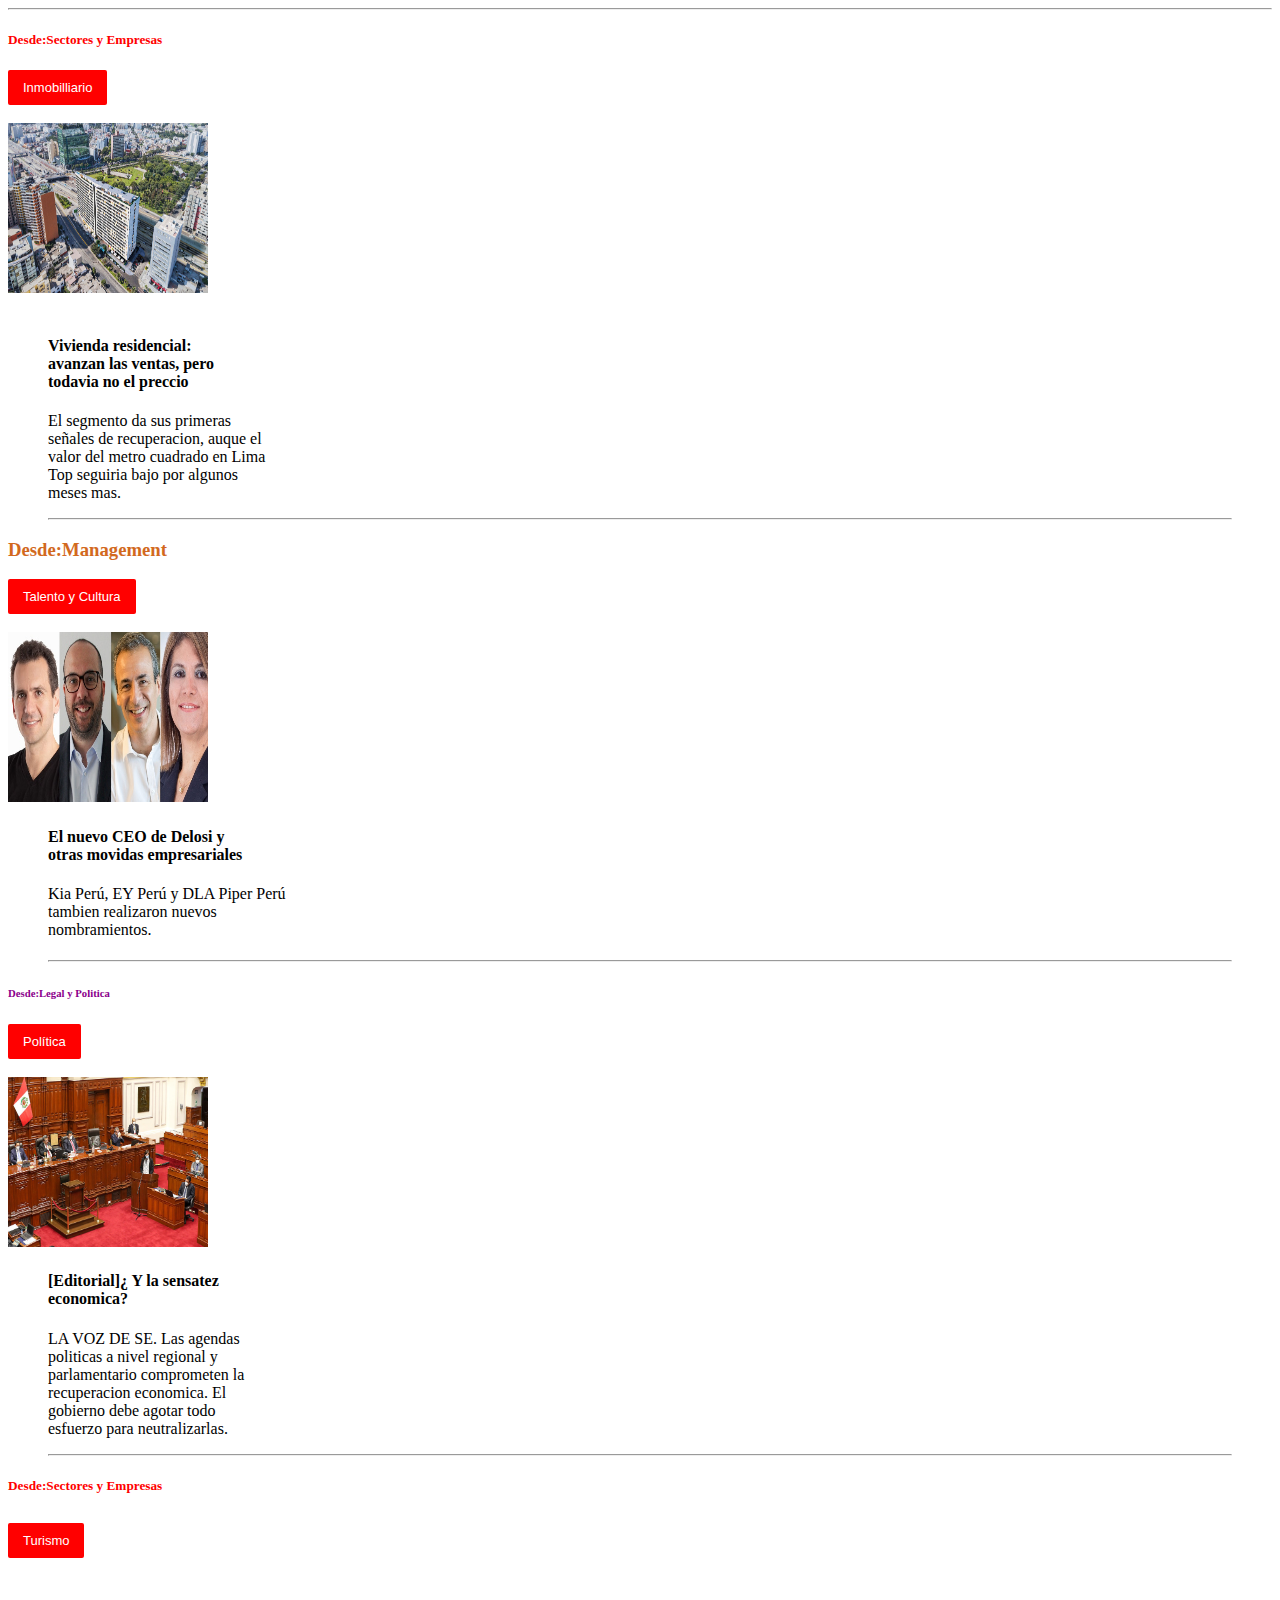
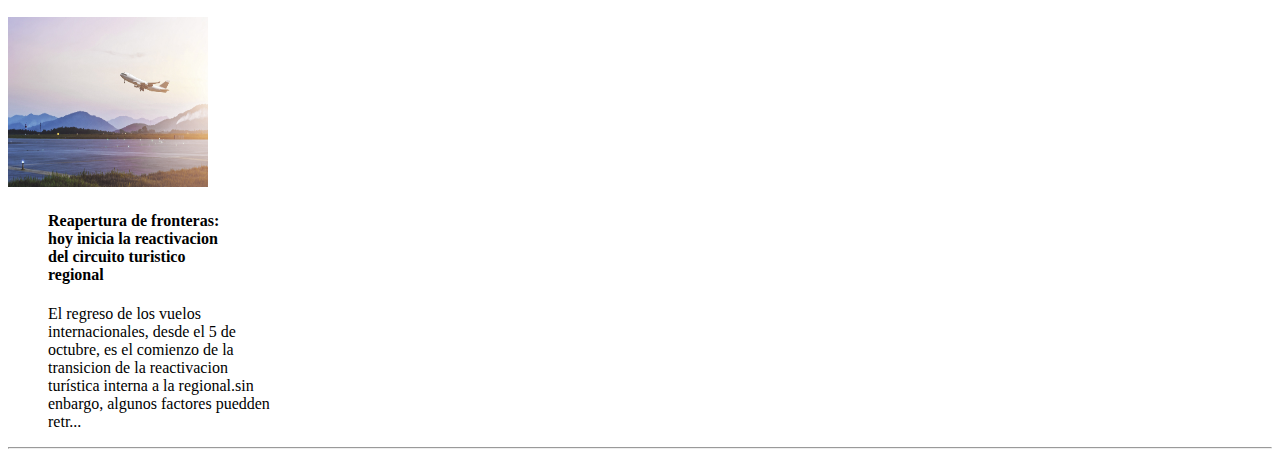
<file: practicanoviembre/acuña.html>
<!DOCTYPE html>
<html lang="en">
<head>
    <meta charset="UTF-8">
    <meta name="viewport" content="width=device-width, initial-scale=1.0">
    <title>Document</title>
    <link rel="stylesheet" href="styles/acuña.css">
    <link rel="stylesheet" href="">

    


</head>
<body>
    
    <hr>

    <div class="row">
        <div class="col-sm-12">

            <div class="card-columns">
                <div class="card">
                   <h5><p>Desde:Sectores y Empresas </p></h5> 

                   
                   <button onclick="changeImage();">Inmobilliario</button>  <br> <br>
                   
                   
                    <img class="card-img-top" src="images/inmobiliario.jpg" alt="" width="200" height="170 ">
                </div> <br>
                <div class="p-3 mb-2 bg-light text-dark">
                    <blockquote class="card-blockquote">
                       

                         <h4>Vivienda residencial:<br>
                            avanzan las ventas, pero <br>
                            todavia no el preccio
                         </h4>
                    </h4>
                       
                        <p class="card-text">El segmento da sus primeras <br>
                            señales de recuperacion, auque el <br>
                            valor del metro cuadrado en Lima <br>
                            Top seguiria bajo por algunos <br>
                             meses mas.
                        </p>
                        <hr>
                    </blockquote>
                </div>
                <div class="card">
                    <h3><p>Desde:Management </p></h3> 

                    <nav>
                 <button onclick="changeImage();">Talento y Cultura</button> <br> <br></nav>

                    
                    <img class="card-img-top" src="images/talento y cultura.jpg" alt="" width="200" height="170 ">
                </div>
                <div class="p-3 mb-2 bg-light text-dark">
                    <blockquote class="card-blockquote">
                        
                        <h4>El nuevo CEO de Delosi y <br>
                            otras movidas empresariales

                        </h4>
                           
                            <p class="card-text">Kia Perú, EY Perú y DLA Piper Perú <br>
                                tambien realizaron nuevos <br>
                                 nombramientos.

                                 <h1 id="HoraActual"> </h1>
                    
                        <script
                        src="https://code.jquery.com/jquery-3.4.1.min.js"
                        integrity="sha256-CSXorXvZcTkaix6Yvo6HppcZGetbYMGWSFlBw8HfCJo="
                        crossorigin="anonymous"></script>



                            </p>
                            <hr>
                            

                    </blockquote>
                </div>

                <div class="card">
                    <h6><p>Desde:Legal y Politica </p></h6> 

                    <button onclick="changeImage();"> Política</button> <br> <br>
                    <img class="card-img" src="images/politica.jpg" alt="" width="200" height="170 ">
                </div>
                <div class="p-3 mb-2 bg-light text-dark">
                    <blockquote class="card-blockquote">
                        
                        <h4>[Editorial]¿ Y la sensatez <br>
                            economica?
                            
                        </h4>
                           
                            <p class="card-text">LA VOZ DE SE. Las agendas <br>
                                politicas a nivel regional y <br>
                                parlamentario comprometen la <br>
                                recuperacion economica. El <br>
                                gobierno debe agotar todo <br>
                                esfuerzo para neutralizarlas.
                            </p>
                            <hr>
                    </blockquote>
                </div>

                <div class="card">
                    <h5><p>Desde:Sectores y Empresas </p></h5> 
                    
                    
                    
                        <nav>
                
                            <target> <h1><a href="tyc.html"> <button onclick="changeImage();">Turismo</button> <br> <br> </a> </h1></target>
                        </nav>
                    


                    <img class="card-img" src="images/turismo.jpg" alt="" width="200" height="170 ">
                </div>
                <div class="p-3 mb-2 bg-light text-dark">
                    <blockquote class="card-blockquote">
                        
                            <h4> Reapertura de fronteras: <br>
                                hoy inicia la reactivacion <br>
                                del circuito turistico <br>
                                regional
                            </h4>
                           
                            <p class="card-text">El regreso de los vuelos <br>
                                 internacionales, desde el 5 de <br>
                                 octubre, es el comienzo de la <br>
                                  transicion de la reactivacion <br>
                                  turística interna a la regional.sin <br>
                                  enbargo, algunos factores puedden <br>
                                  retr...
                            </p>
                            
                    </blockquote>
                </div>

            </div>

            <hr>
            <script src="scripts/acuña.js"></script>
</body>
</html>
</file>
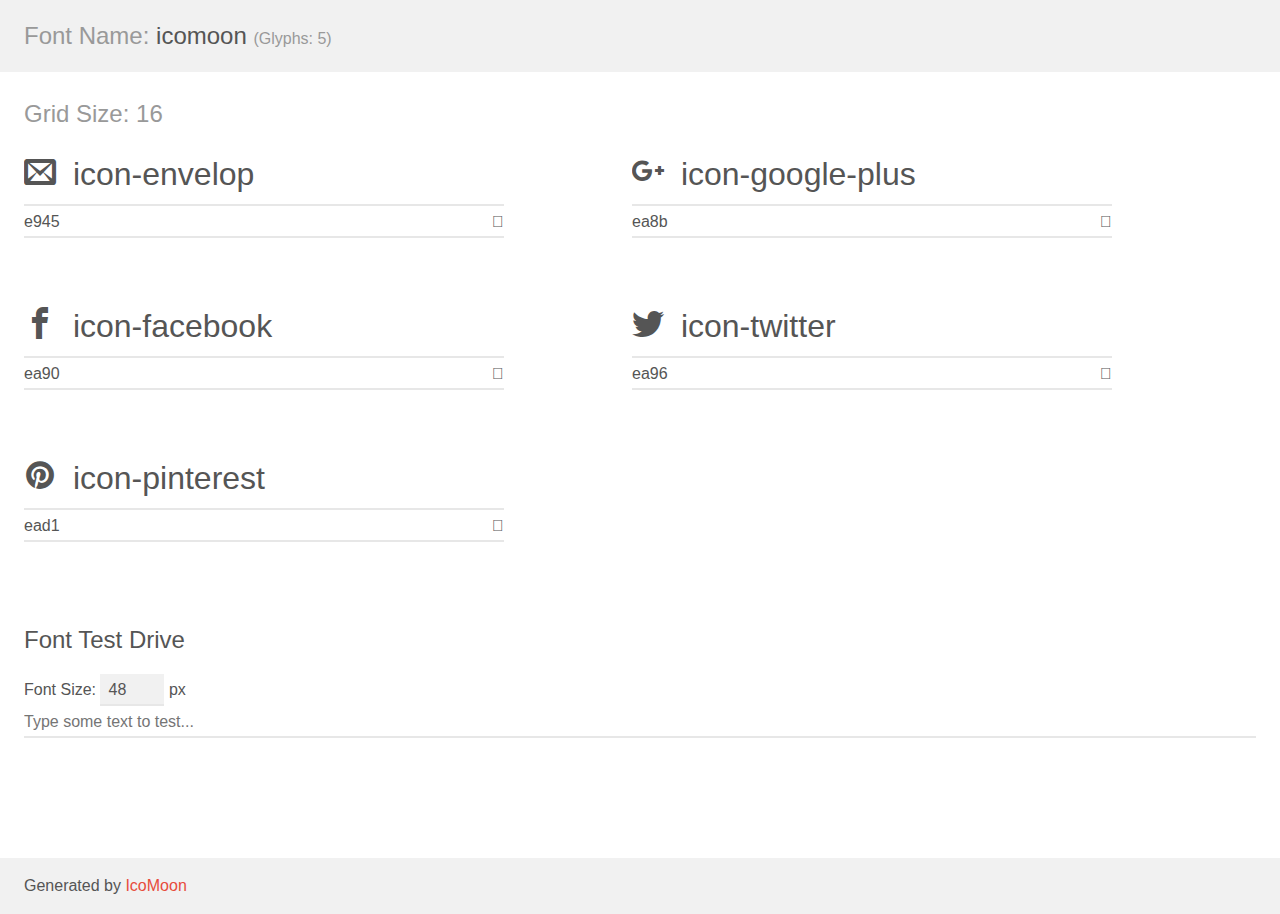
<file: fonts/icomoon/demo.html>
<!doctype html>
<html>
<head>
    <meta charset="utf-8">
    <title>IcoMoon Demo</title>
    <meta name="description" content="An Icon Font Generated By IcoMoon.io">
    <meta name="viewport" content="width=device-width, initial-scale=1">
    <link rel="stylesheet" href="demo-files/demo.css">
    <link rel="stylesheet" href="style.css"></head>
<body>
    <div class="bgc1 clearfix">
        <h1 class="mhmm mvm"><span class="fgc1">Font Name:</span> icomoon <small class="fgc1">(Glyphs:&nbsp;5)</small></h1>
    </div>
    <div class="clearfix mhl ptl">
        <h1 class="mvm mtn fgc1">Grid Size: 16</h1>
        <div class="glyph fs1">
            <div class="clearfix bshadow0 pbs">
                <span class="icon-envelop"></span>
                <span class="mls"> icon-envelop</span>
            </div>
            <fieldset class="fs0 size1of1 clearfix hidden-false">
                <input type="text" readonly value="e945" class="unit size1of2" />
                <input type="text" maxlength="1" readonly value="&#xe945;" class="unitRight size1of2 talign-right" />
            </fieldset>
            <div class="fs0 bshadow0 clearfix hidden-true">
                <span class="unit pvs fgc1">liga: </span>
                <input type="text" readonly value="envelop, mail" class="liga unitRight" />
            </div>
        </div>
        <div class="glyph fs1">
            <div class="clearfix bshadow0 pbs">
                <span class="icon-google-plus"></span>
                <span class="mls"> icon-google-plus</span>
            </div>
            <fieldset class="fs0 size1of1 clearfix hidden-false">
                <input type="text" readonly value="ea8b" class="unit size1of2" />
                <input type="text" maxlength="1" readonly value="&#xea8b;" class="unitRight size1of2 talign-right" />
            </fieldset>
            <div class="fs0 bshadow0 clearfix hidden-true">
                <span class="unit pvs fgc1">liga: </span>
                <input type="text" readonly value="google-plus, brand5" class="liga unitRight" />
            </div>
        </div>
        <div class="glyph fs1">
            <div class="clearfix bshadow0 pbs">
                <span class="icon-facebook"></span>
                <span class="mls"> icon-facebook</span>
            </div>
            <fieldset class="fs0 size1of1 clearfix hidden-false">
                <input type="text" readonly value="ea90" class="unit size1of2" />
                <input type="text" maxlength="1" readonly value="&#xea90;" class="unitRight size1of2 talign-right" />
            </fieldset>
            <div class="fs0 bshadow0 clearfix hidden-true">
                <span class="unit pvs fgc1">liga: </span>
                <input type="text" readonly value="facebook, brand10" class="liga unitRight" />
            </div>
        </div>
        <div class="glyph fs1">
            <div class="clearfix bshadow0 pbs">
                <span class="icon-twitter"></span>
                <span class="mls"> icon-twitter</span>
            </div>
            <fieldset class="fs0 size1of1 clearfix hidden-false">
                <input type="text" readonly value="ea96" class="unit size1of2" />
                <input type="text" maxlength="1" readonly value="&#xea96;" class="unitRight size1of2 talign-right" />
            </fieldset>
            <div class="fs0 bshadow0 clearfix hidden-true">
                <span class="unit pvs fgc1">liga: </span>
                <input type="text" readonly value="twitter, brand16" class="liga unitRight" />
            </div>
        </div>
        <div class="glyph fs1">
            <div class="clearfix bshadow0 pbs">
                <span class="icon-pinterest"></span>
                <span class="mls"> icon-pinterest</span>
            </div>
            <fieldset class="fs0 size1of1 clearfix hidden-false">
                <input type="text" readonly value="ead1" class="unit size1of2" />
                <input type="text" maxlength="1" readonly value="&#xead1;" class="unitRight size1of2 talign-right" />
            </fieldset>
            <div class="fs0 bshadow0 clearfix hidden-true">
                <span class="unit pvs fgc1">liga: </span>
                <input type="text" readonly value="pinterest, brand72" class="liga unitRight" />
            </div>
        </div>
    </div>

    <!--[if gt IE 8]><!-->
    <div class="mhl clearfix mbl">
        <h1>Font Test Drive</h1>
        <label>
            Font Size: <input id="fontSize" type="number" class="textbox0 mbm"
            min="8" value="48" />
            px
        </label>
        <input id="testText" type="text" class="phl size1of1 mvl"
        placeholder="Type some text to test..." value=""/>
        <div id="testDrive" class="icon-" style="font-family: icomoon">&nbsp;
        </div>
    </div>
    <!--<![endif]-->
    <div class="bgc1 clearfix">
        <p class="mhl">Generated by <a href="https://icomoon.io/app">IcoMoon</a></p>
    </div>

    <script src="demo-files/demo.js"></script>
</body>
</html>
</file>
<file: style/carta.css>
body {
    max-width: 850px;
    margin: 0 auto;
    
}

.ColumnaDerecha {
    text-align: right;
}

h1 {
    font-size: 1.5em;
}

h2 {
    font-size: 1.3em;
}

p,
ul,
ol,
dl,
address {
    font-size: 1.1em;
}

p,
li,
dd,
dt,
address {
    line-height: 1.5;
}
</file>
<file: style/miestilo.css>
/* General Styles */
ul {
    list-style list-style-type: none;
    margin: 0;
    padding: 0;
    overflow: hidden;
    background-color: black;
}
li {
    float: left;
}
li a{
    display: block;
    color:yellow;
    text-align: center;
    padding: 14px 16px;
    text-decoration: none;


}
* {
    margin: 0;
    padding: 0;
    box-sizing: border-box;
}

body {
    background-color: #D8D8D8;
}


/* Navigation */

.nav {
    font-family: 'Tangerine', serif;
    background-color:#151515;
    
    padding: 5px;
    margin-bottom: 1em;
}

.nav__logo {
    width: 7em;
    vertical-align: middle;
    
    display: inline-block;
}

.nav__title {
    color: #ffffff;
    font-size: 4em;
    text-align: center;
    display: inline-block;
    vertical-align: middle;
}

.nav__ul {
    list-style: none;
    display: inline-block;
    margin-left: 65vw;
    /*Esto va a depender del titulo y el logo*/
}

.nav__li {
    display: inline-block;
    padding: -2 5px;
}
.nav__li2 {
    display: inline-block;
    padding: -6 3px;
    background-color: #2f3977;
}

.nav__li a {
    display: block;

    color: blue;
    text-decoration: none;
    font-size: 2em;
}

.nav__li a:hover {
    color: #ff8000;
}

.nav__title:hover {
    color: #81f781;
}


/* Content */

.content {
    background-color:floralwhite;
    margin: 1em;
    min-height: 0vh;
    padding: 1em;
}


/* Barra social */

.social {
    position: fixed;
    /* Hacemos que la posición en pantalla sea fija para que siempre se muestre en pantalla*/
    
    right: 0;
    /* Establecemos la barra en la izquierda */
    top: 200px;
    /* Bajamos la barra 200px de arriba a abajo */
    z-index: 2000;
    /* Utilizamos la propiedad z-index para que no se superponga algún otro elemento como sliders, galerías, etc */
}

.social ul {
    list-style: none;
}

.social ul li a {
    display: inline-block;
    color: #fff;
    background: #000;
    padding: 10px 15px;
    text-decoration: none;
    -webkit-transition: all 500ms ease;
    -o-transition: all 500ms ease;
    transition: all 500ms ease;
    /* Establecemos una transición a todas las propiedades */
}

.social ul li .icon-facebook {
    background: #3b5998;
}


/* Establecemos los colores de cada red social, aprovechando su class */

.social ul li .icon-twitter {
    background: #00abf0;
}

.social ul li .icon-google-plus {
    background: #d95232;
}

.social ul li .icon-pinterest {
    background: #ae181f;
}

.social ul li .icon-envelop {
    background: #ff8000;
}

.social ul li a:hover {
    
    background: rgb(61, 76, 85);
    /* Cambiamos el fondo cuando el usuario pase el mouse */
    padding: 10px 30px;
    /* Hacemos mas grande el espacio cuando el usuario pase el mouse */
}


/* footer */

.footer {
    background-color: #151515;
    /* position: fixed;
    bottom: 0%; */
    font-family: 'Courier New', Courier, monospace;
    font-size: 1em;
    position: relative;
    bottom: 0;
    width: 100%;
    height: 3.5em;
    padding: 18px 0;
}

.footer__p {
    color: cyan;
    text-align: center;
}

.footer__p a {
    text-decoration: none;
    color: cyan;
}

.footer__p a:hover {
    color: #ff8000;
}




   
ul {
    list-style list-style-type: none;
    margin: 0;
    padding: 0;
    overflow: hidden;
    background-color:enabled;
 }

li {
    float: left;
}
li a{
    display: block;
    color:#ae181f
    text-align: center;
    padding: 14px 16px;
    text-decoration: none;


}
li a:hover{
    background-color:brown;
    

    }
    
.navegacion{
	
	width: auto;
	height: 60px;
	background: #234567;
	display: flex;
	justify-content: flex-end;
}
.navegacion a{
	color: yellow;
	text-align: center;
	padding: 15px;
	text-decoration:none;
	display: inline-block;
}
.navegacion a:hover{
	background-color: #1f88b0;
	color: black;
}
.navegacion ul{
	display: flex;
	list-style: none;
}
.navegacion ul li a{
	display: block;
	padding: 20px 20px;
	color: #fea30f;
	text-decoration:none;
}
.navegacion ul ul{
	position: absolute;
	top: 60px;
	display: block;
	background-color: #1d577c;
	transform: traslateX(20%);
	opacity: 0;
	transition: all .6s;
}
.navegacion ul li a span{
	transition: all .6s;
}
.navegacion ul li a:hover span{
	transform: traslateY(5px);
	opacity: 0;
}
.navegacion ul li:hover ul{
	
	opacity: 1;
	transform: traslateX(0%);
}
.columna{
	float: left;
	padding: 10px;
}
.columna.izq{
	text-align: left;
	width: 20%;
}
.columna.contenido{
	width: 57%;
}
.columna.lado{
	text-align: center;
	width: 23%;
}
.pie{
	background-color: #46859e;
	text-align: center;
}
.fila:after{
	content: "";
	display: table;
	clear: both;
}
.galeria{
	width: 75%;
	margin: auto;
	list-style: none;
	padding: 10px;
	box-sizing: border-box;
	display: flex;
	flex-wrap: wrap;
	justify-content: space-around;
}
.slider ul{
	display: flex;
	padding: 0;
	width: 800%;
	animation: cambio 32s infinite;
	animation-direction: alternate;
	animation-timing-function: case-in;
}
.galeria li{
	margin: 5px;
}
.galeria img{
	width: 150px;
	height: 100px;
}
.modelo{
	display: none;
}
.modelo:target{
	display: block;
	position: fixdex;
	top: 0;
	left: 0;
	width: 100%;
	height: 100%;
}
.imagen{
	width: 100%;
	height: 400px;
	display: flex;
	justify-content: center;
	align-items: center;
}
.imagen a{
	color: #fda602;
	font-size: 40px;
	text-decoration: none;
	margin: 0 10px;
}
.imagen a:nth-child(2){
	margin: 0;
	height: 100%;
	flex-shrink: 2;
}
.imagen img{
	width: 800px;
	height: 100%;
	max-width: 100%;
	border: 7px solid #fda602;
	box-sizing: border-box;
	
}
.cerrar{
	display: block;
	background: #fff;
	width: 25px;
	height: 25px;
	margin: 15px auto;
	text-align: center;
	text-decoration: none;
	font-size: 25px;
	color: #000;
	padding: 5px;
	border-radius: 50%;
	line-height: 25%;
}
.secciones article p{
	padding: 20px;
}
.secciones article {
	text-align: justify;
}
.secciones{
	width: 100%;
}
.letras{
    color: yellow;
   
}
}
.letras2{
    color: yellow;
   
}
</file>
<file: style/lab07.css>
* {
    font-family: Verdana, Geneva, Tahoma, sans-serif;
    font-size: 1em;
}

body {
    padding: 5%;
}
h1{
    text-align: center;
    margin-bottom: 5%;
}
p {
    margin: 0%;
    padding: 1%;
    width: 50%;
    color: ivory;
}

section {
    width: 100%;
    margin-bottom: 4%;
}



.salida_datos_1, .salida_datos_2 {
    display: inline-block;
    margin-left: 2%;
    width: 47%;
}

.salida_datos_1 p {
    background-color: #1d6fa9;
}

.salida_datos_2 p {
    background-color: #b74919;
}



input[type=text] {
    width: 50%;
    padding: 10px 10px;
    margin: 0;
    display: inline-block;
    border: 1px solid tomato;
    border-radius: 4px;
    box-sizing: border-box;
}

.entrada ,.but {
    vertical-align: middle;
    display: inline-block;
    margin-left: 2%;
    width: 47%;
}

.entrada p {
    background-color: #1d6fa9;
    border: 1px solid black;
}


button {
    border: none;
    color: white;
    padding: 15px 32px;
    text-align: center;
    text-decoration: none;
    display: inline-block;
    font-size: 16px;
    border-radius: 5px;
}

#extraer {
    background-color: #f19d19;
}

#colorear {
    background-color: #b74919;
}



label {
    margin: 0;
    width: 50%;
    color: black;
}
body{
    background-color:lightblue;
}
/*Cont*/

.cont * {
    vertical-align: middle;
    text-decoration: none;
    display: inline-block;
    width: 45%;
}

.cont {
    margin-top: 1%;
    width: 100%;
    border: 1px solid tomato;
    border-radius: 4px;
}

.cont p {
    padding-top: 15px;
    padding-bottom: 15px;
    border-radius: 4px;
}
</file>
<file: carta/carta/carta.css>
body {
    max-width: 850px;
    margin: 0 auto;
    
}

.ColumnaDerecha {
    text-align: right;
}

h1 {
    font-size: 1.5em;
}

h2 {
    font-size: 1.3em;
}

p,
ul,
ol,
dl,
address {
    font-size: 1.1em;
}

p,
li,
dd,
dt,
address {
    line-height: 1.5;
}

 <link rel="stylesheet" href="carta/carta.css"
</file>
<file: PaginaJorge/style/miestilo.css>
/* General Styles */
ul {
    list-style list-style-type: none;
    margin: 0;
    padding: 0;
    overflow: hidden;
    background-color: black;
}
li {
    float: left;
}
li a{
    display: block;
    color:yellow;
    text-align: center;
    padding: 14px 16px;
    text-decoration: none;


}
* {
    margin: 0;
    padding: 0;
    box-sizing: border-box;
}

body {
    background-color: #D8D8D8;
}


/* Navigation */

.nav {
    font-family: 'Tangerine', serif;
    background-color:#151515;
    
    padding: 5px;
    margin-bottom: 1em;
}

.nav__logo {
    width: 7em;
    vertical-align: middle;
    
    display: inline-block;
}

.nav__title {
    color: #ffffff;
    font-size: 4em;
    text-align: center;
    display: inline-block;
    vertical-align: middle;
}

.nav__ul {
    list-style: none;
    display: inline-block;
    margin-left: 65vw;
    /*Esto va a depender del titulo y el logo*/
}

.nav__li {
    display: inline-block;
    padding: -2 5px;
}
.nav__li2 {
    display: inline-block;
    padding: -6 3px;
    background-color: #2f3977;
}

.nav__li a {
    display: block;

    color: blue;
    text-decoration: none;
    font-size: 2em;
}

.nav__li a:hover {
    color: #ff8000;
}

.nav__title:hover {
    color: #81f781;
}


/* Content */

.content {
    background-color:floralwhite;
    margin: 1em;
    min-height: 0vh;
    padding: 1em;
}


/* Barra social */

.social {
    position: fixed;
    /* Hacemos que la posición en pantalla sea fija para que siempre se muestre en pantalla*/
    
    right: 0;
    /* Establecemos la barra en la izquierda */
    top: 200px;
    /* Bajamos la barra 200px de arriba a abajo */
    z-index: 2000;
    /* Utilizamos la propiedad z-index para que no se superponga algún otro elemento como sliders, galerías, etc */
}

.social ul {
    list-style: none;
}

.social ul li a {
    display: inline-block;
    color: #fff;
    background: #000;
    padding: 10px 15px;
    text-decoration: none;
    -webkit-transition: all 500ms ease;
    -o-transition: all 500ms ease;
    transition: all 500ms ease;
    /* Establecemos una transición a todas las propiedades */
}

.social ul li .icon-facebook {
    background: #3b5998;
}


/* Establecemos los colores de cada red social, aprovechando su class */

.social ul li .icon-twitter {
    background: #00abf0;
}

.social ul li .icon-google-plus {
    background: #d95232;
}

.social ul li .icon-pinterest {
    background: #ae181f;
}

.social ul li .icon-envelop {
    background: #ff8000;
}

.social ul li a:hover {
    
    background: rgb(61, 76, 85);
    /* Cambiamos el fondo cuando el usuario pase el mouse */
    padding: 10px 30px;
    /* Hacemos mas grande el espacio cuando el usuario pase el mouse */
}


/* footer */

.footer {
    background-color: #151515;
    /* position: fixed;
    bottom: 0%; */
    font-family: 'Courier New', Courier, monospace;
    font-size: 1em;
    position: relative;
    bottom: 0;
    width: 100%;
    height: 3.5em;
    padding: 18px 0;
}

.footer__p {
    color: cyan;
    text-align: center;
}

.footer__p a {
    text-decoration: none;
    color: cyan;
}

.footer__p a:hover {
    color: #ff8000;
}




   
ul {
    list-style list-style-type: none;
    margin: 0;
    padding: 0;
    overflow: hidden;
    background-color:enabled;
 }

li {
    float: left;
}
li a{
    display: block;
    color:#ae181f
    text-align: center;
    padding: 14px 16px;
    text-decoration: none;


}
li a:hover{
    background-color:brown;
    

    }
    
.navegacion{
	
	width: auto;
	height: 60px;
	background: #234567;
	display: flex;
	justify-content: flex-end;
}
.navegacion a{
	color: yellow;
	text-align: center;
	padding: 15px;
	text-decoration:none;
	display: inline-block;
}
.navegacion a:hover{
	background-color: #1f88b0;
	color: black;
}
.navegacion ul{
	display: flex;
	list-style: none;
}
.navegacion ul li a{
	display: block;
	padding: 20px 20px;
	color: #fea30f;
	text-decoration:none;
}
.navegacion ul ul{
	position: absolute;
	top: 60px;
	display: block;
	background-color: #1d577c;
	transform: traslateX(20%);
	opacity: 0;
	transition: all .6s;
}
.navegacion ul li a span{
	transition: all .6s;
}
.navegacion ul li a:hover span{
	transform: traslateY(5px);
	opacity: 0;
}
.navegacion ul li:hover ul{
	
	opacity: 1;
	transform: traslateX(0%);
}
.columna{
	float: left;
	padding: 10px;
}
.columna.izq{
	text-align: left;
	width: 20%;
}
.columna.contenido{
	width: 57%;
}
.columna.lado{
	text-align: center;
	width: 23%;
}
.pie{
	background-color: #46859e;
	text-align: center;
}
.fila:after{
	content: "";
	display: table;
	clear: both;
}
.galeria{
	width: 75%;
	margin: auto;
	list-style: none;
	padding: 10px;
	box-sizing: border-box;
	display: flex;
	flex-wrap: wrap;
	justify-content: space-around;
}
.slider ul{
	display: flex;
	padding: 0;
	width: 800%;
	animation: cambio 32s infinite;
	animation-direction: alternate;
	animation-timing-function: case-in;
}
.galeria li{
	margin: 5px;
}
.galeria img{
	width: 150px;
	height: 100px;
}
.modelo{
	display: none;
}
.modelo:target{
	display: block;
	position: fixdex;
	top: 0;
	left: 0;
	width: 100%;
	height: 100%;
}
.imagen{
	width: 100%;
	height: 400px;
	display: flex;
	justify-content: center;
	align-items: center;
}
.imagen a{
	color: #fda602;
	font-size: 40px;
	text-decoration: none;
	margin: 0 10px;
}
.imagen a:nth-child(2){
	margin: 0;
	height: 100%;
	flex-shrink: 2;
}
.imagen img{
	width: 800px;
	height: 100%;
	max-width: 100%;
	border: 7px solid #fda602;
	box-sizing: border-box;
	
}
.cerrar{
	display: block;
	background: #fff;
	width: 25px;
	height: 25px;
	margin: 15px auto;
	text-align: center;
	text-decoration: none;
	font-size: 25px;
	color: #000;
	padding: 5px;
	border-radius: 50%;
	line-height: 25%;
}
.secciones article p{
	padding: 20px;
}
.secciones article {
	text-align: justify;
}
.secciones{
	width: 100%;
}
.letras{
    color: #ff8000;
   
}
}
.letras2{
    color: #140b0250;
   
}
</file>
<file: practicanoviembre/styles/acuña.css>
html,
body {
    height: 100%;
}
h5{
    color: red;
}
h3{
    color: chocolate;
}
h6{
    color: darkmagenta;
}
img {
    max-width: 100%;
}
button{
    background-color: red;
}

.entrada ,.but {
    vertical-align: middle;
    display: inline-block;
    margin-left: 9%;
    width: 47%;
}

.entrada p {
    background-color: #1d6fa9;
    border: 1px solid black;
}


button {
    border: none;
    color: white;
    padding: 10px 15px;
    text-align: center;
    text-decoration: none;
    display: inline-block;
    font-size: 13px;
    border-radius: 2px;
}





label {
    margin: 0;
    width: 50%;
    color: black;



}

#blanco {
    background-color: FloralWhite;
}
h1 {
    font-family: Arial,sans-serif;
    color: #FF214F;
    }
         
#alineacion {
    text-align: justify;
}

.fondo {
    background: url("");
}

#cover {
    background: #222 ;
    background-size: cover;
    color: white;
    height: 100%;
    text-align: center;
    display: flex;
    align-items: center;
}

#cover-texto {
    width: 100%;
}

#cover-texto .form-inline {
    width: 100%;
}

.contenido-seccion {
    padding: 5rem 0;
}

#acerca-de {
    background: ;
    background-size: cover;
}

#acerca-ee {
    background: ;
    background-size: cover;
}

#acerca-fe {
    background: url;
    background-size: cover;
}

.texto-acerca-de {
    background: rgba(0, 0, 0, 0.8);
    color: white;
    padding: 1.875rem;
}

.galeria{
	width: 75%;
	margin: auto;
	list-style: none;
	padding: 10px;
	box-sizing: border-box;
	display: flex;
	flex-wrap: wrap;
	justify-content: space-around;
}
.slider ul{
	display: flex;
	padding: 0;
	width: 800%;
	animation: cambio 32s infinite;
	animation-direction: alternate;
	animation-timing-function: case-in;
}
.galeria li{
	margin: 5px;
}
.galeria img{
	width: 150px;
	height: 100px;
}
.modelo{
	display: none;
}
.modelo:target{
	display: block;
	position: fixdex;
	top: 0;
	left: 0;
	width: 100%;
	height: 100%;
}
.imagen{
	width: 100%;
	height: 400px;
	display: flex;
	justify-content: center;
	align-items: center;
}
.imagen a{
	color: #fda602;
	font-size: 40px;
	text-decoration: none;
	margin: 0 10px;
}
.imagen a:nth-child(2){
	margin: 0;
	height: 100%;
	flex-shrink: 2;
}
.imagen img{
	width: 800px;
	height: 100%;
	max-width: 100%;
	border: 7px solid #fda602;
	box-sizing: border-box;
	
}

ul{
    background-color: skyblue;
}
</file>
<file: fonts/icomoon/demo-files/demo.css>
body {
  padding: 0;
  margin: 0;
  font-family: sans-serif;
  font-size: 1em;
  line-height: 1.5;
  color: #555;
  background: #fff;
}
h1 {
  font-size: 1.5em;
  font-weight: normal;
}
small {
  font-size: .66666667em;
}
a {
  color: #e74c3c;
  text-decoration: none;
}
a:hover, a:focus {
  box-shadow: 0 1px #e74c3c;
}
.bshadow0, input {
  box-shadow: inset 0 -2px #e7e7e7;
}
input:hover {
  box-shadow: inset 0 -2px #ccc;
}
input, fieldset {
  font-family: sans-serif;
  font-size: 1em;
  margin: 0;
  padding: 0;
  border: 0;
}
input {
  color: inherit;
  line-height: 1.5;
  height: 1.5em;
  padding: .25em 0;
}
input:focus {
  outline: none;
  box-shadow: inset 0 -2px #449fdb;
}
.glyph {
  font-size: 16px;
  width: 15em;
  padding-bottom: 1em;
  margin-right: 4em;
  margin-bottom: 1em;
  float: left;
  overflow: hidden;
}
.liga {
  width: 80%;
  width: calc(100% - 2.5em);
}
.talign-right {
  text-align: right;
}
.talign-center {
  text-align: center;
}
.bgc1 {
  background: #f1f1f1;
}
.fgc1 {
  color: #999;
}
.fgc0 {
  color: #000;
}
p {
  margin-top: 1em;
  margin-bottom: 1em;
}
.mvm {
  margin-top: .75em;
  margin-bottom: .75em;
}
.mtn {
  margin-top: 0;
}
.mtl, .mal {
  margin-top: 1.5em;
}
.mbl, .mal {
  margin-bottom: 1.5em;
}
.mal, .mhl {
  margin-left: 1.5em;
  margin-right: 1.5em;
}
.mhmm {
  margin-left: 1em;
  margin-right: 1em;
}
.mls {
  margin-left: .25em;
}
.ptl {
  padding-top: 1.5em;
}
.pbs, .pvs {
  padding-bottom: .25em;
}
.pvs, .pts {
  padding-top: .25em;
}
.unit {
  float: left;
}
.unitRight {
  float: right;
}
.size1of2 {
  width: 50%;
}
.size1of1 {
  width: 100%;
}
.clearfix:before, .clearfix:after {
  content: " ";
  display: table;
}
.clearfix:after {
  clear: both;
}
.hidden-true {
  display: none;
}
.textbox0 {
  width: 3em;
  background: #f1f1f1;
  padding: .25em .5em;
  line-height: 1.5;
  height: 1.5em;
}
#testDrive {
  display: block;
  padding-top: 24px;
  line-height: 1.5;
}
.fs0 {
  font-size: 16px;
}
.fs1 {
  font-size: 32px;
}
</file>
<file: fonts/icomoon/style.css>
@font-face {
  font-family: 'icomoon';
  src:  url('fonts/icomoon.eot?eq6i08');
  src:  url('fonts/icomoon.eot?eq6i08#iefix') format('embedded-opentype'),
    url('fonts/icomoon.ttf?eq6i08') format('truetype'),
    url('fonts/icomoon.woff?eq6i08') format('woff'),
    url('fonts/icomoon.svg?eq6i08#icomoon') format('svg');
  font-weight: normal;
  font-style: normal;
  font-display: block;
}

[class^="icon-"], [class*=" icon-"] {
  /* use !important to prevent issues with browser extensions that change fonts */
  font-family: 'icomoon' !important;
  speak: never;
  font-style: normal;
  font-weight: normal;
  font-variant: normal;
  text-transform: none;
  line-height: 1;

  /* Better Font Rendering =========== */
  -webkit-font-smoothing: antialiased;
  -moz-osx-font-smoothing: grayscale;
}

.icon-envelop:before {
  content: "\e945";
}
.icon-google-plus:before {
  content: "\ea8b";
}
.icon-facebook:before {
  content: "\ea90";
}
.icon-twitter:before {
  content: "\ea96";
}
.icon-pinterest:before {
  content: "\ead1";
}
</file>
